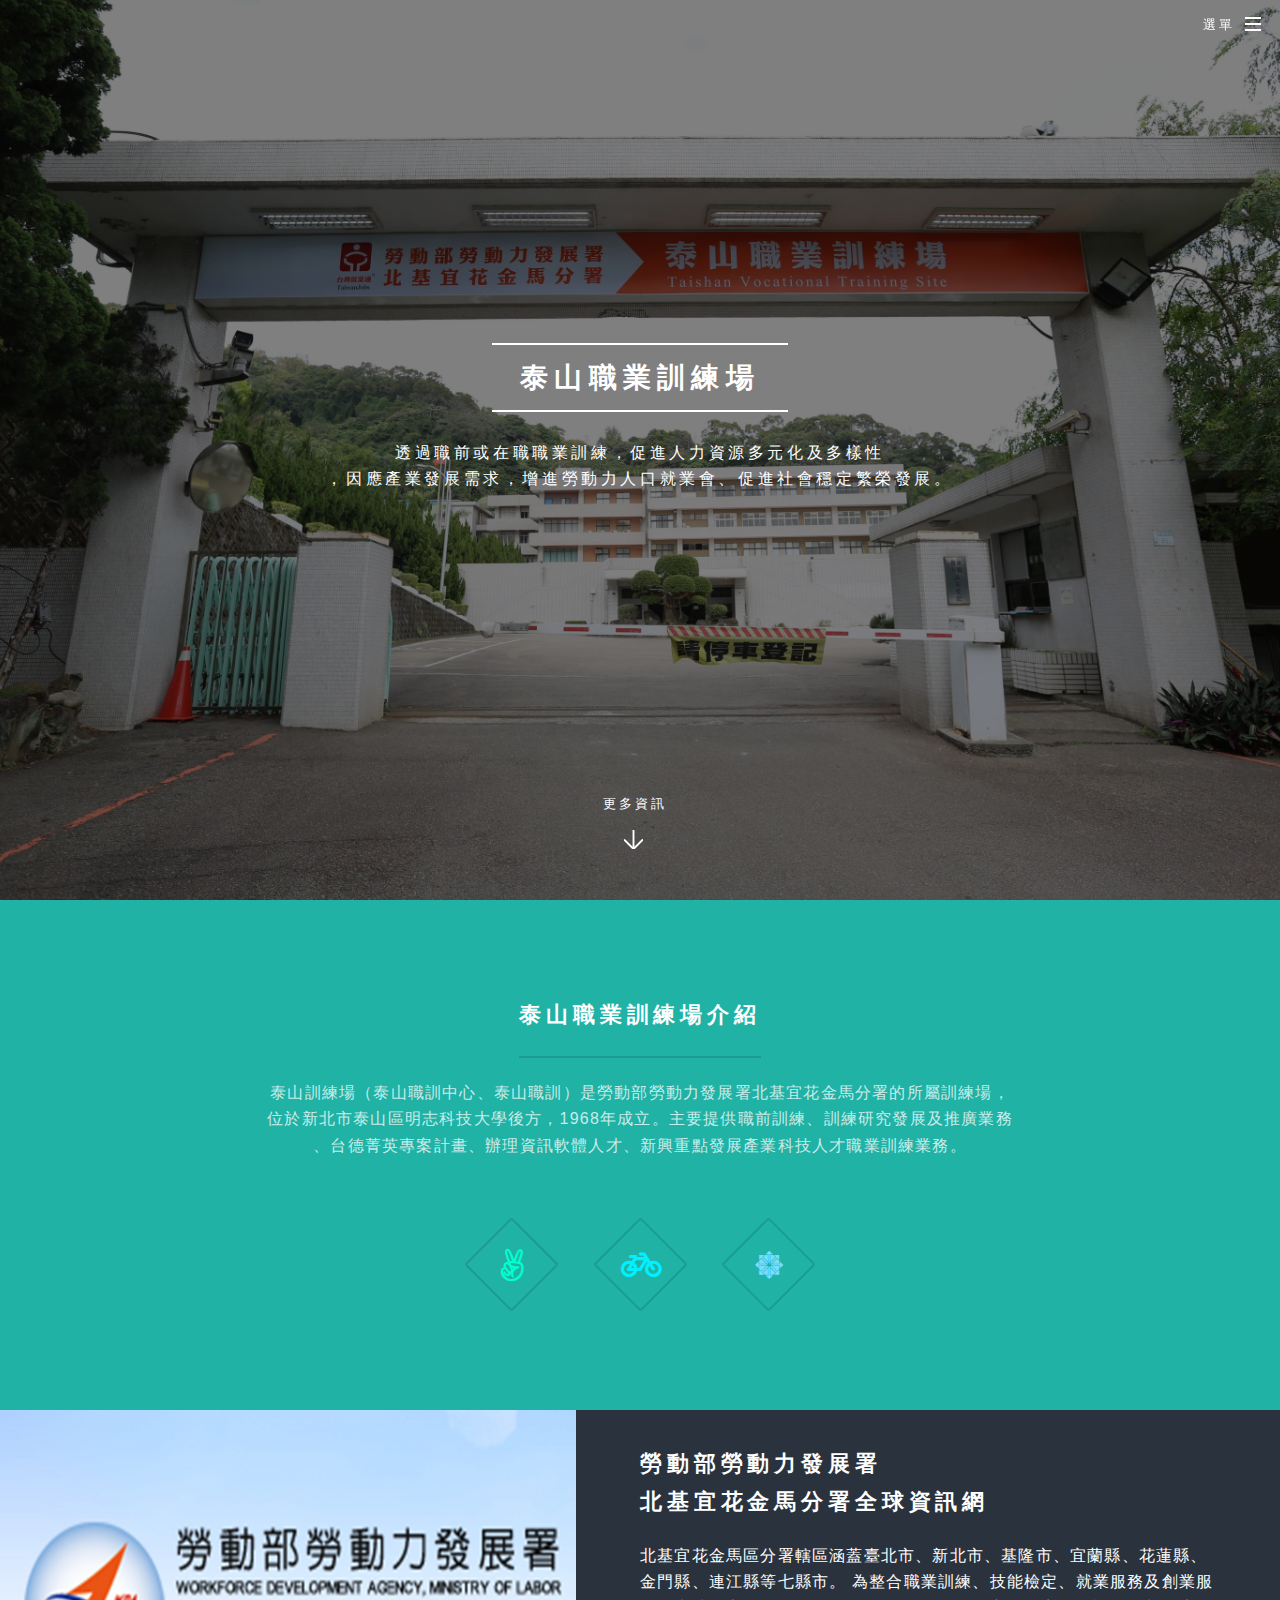
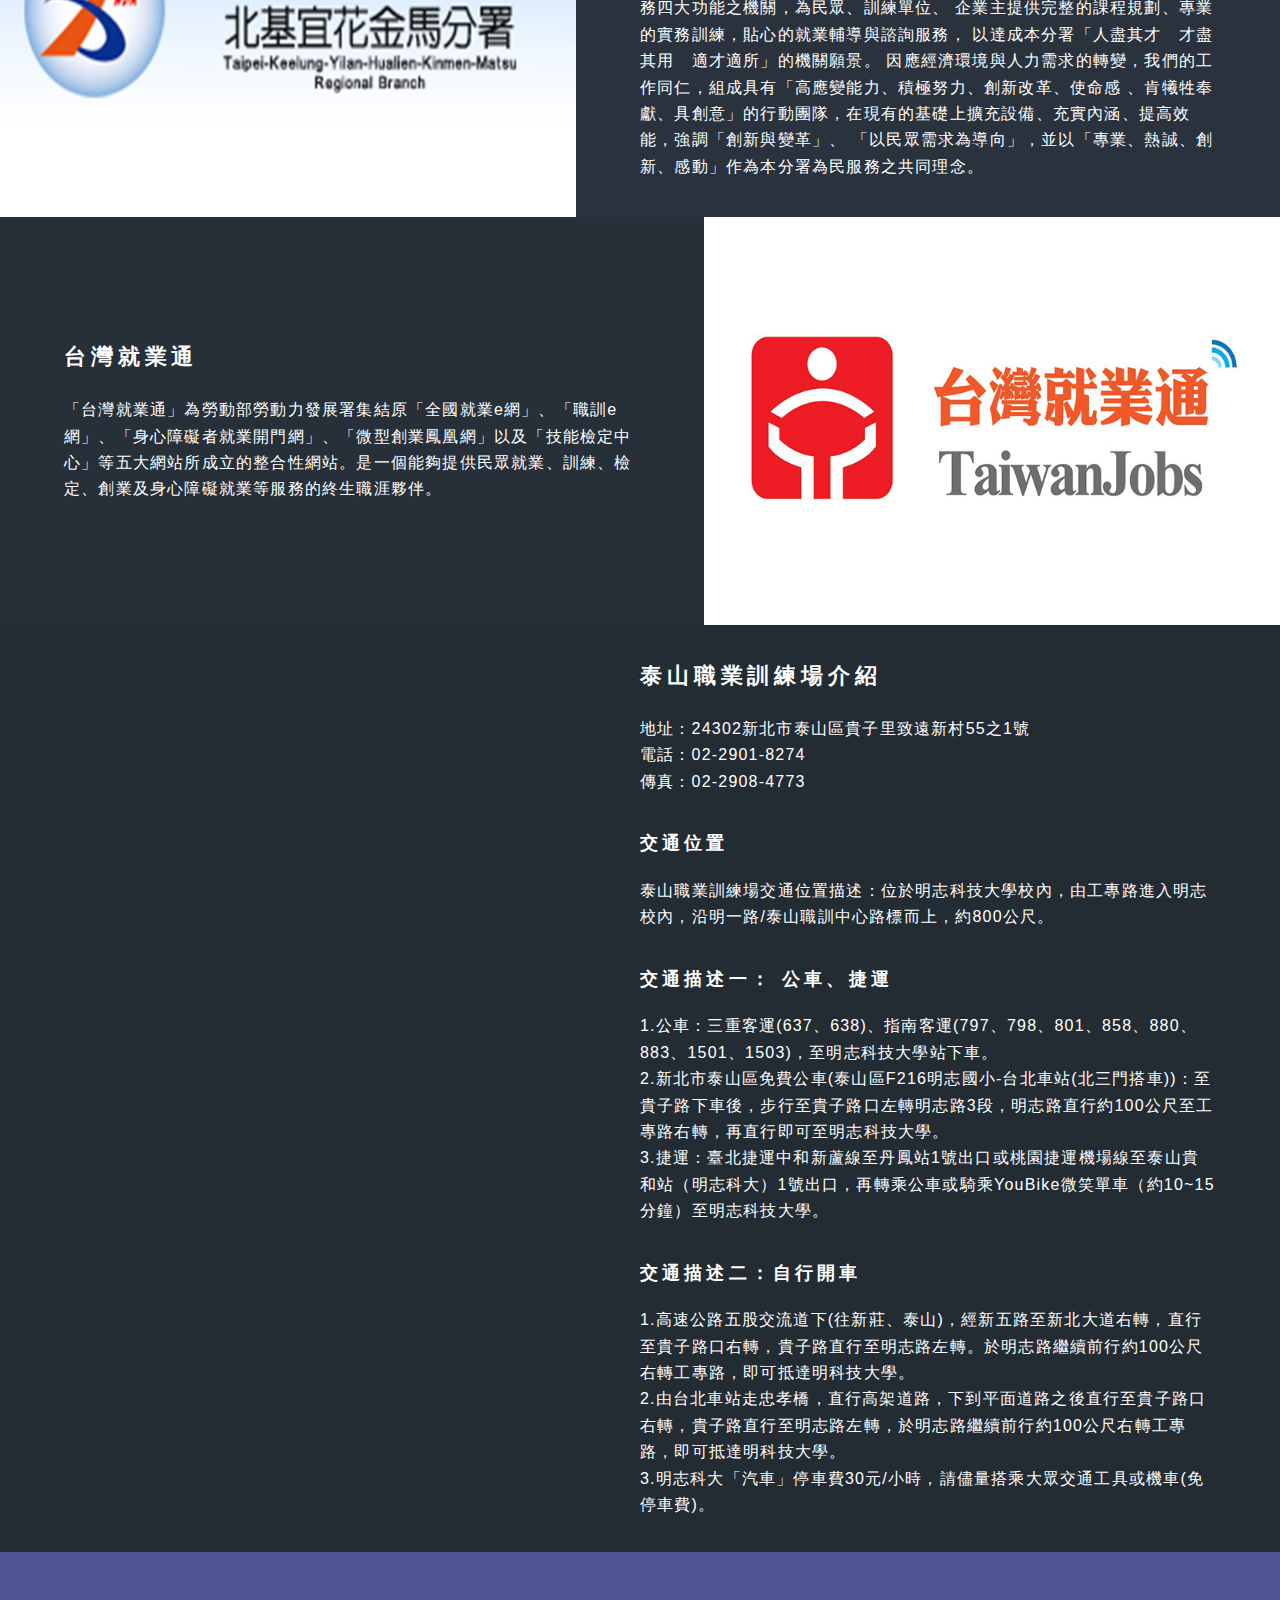
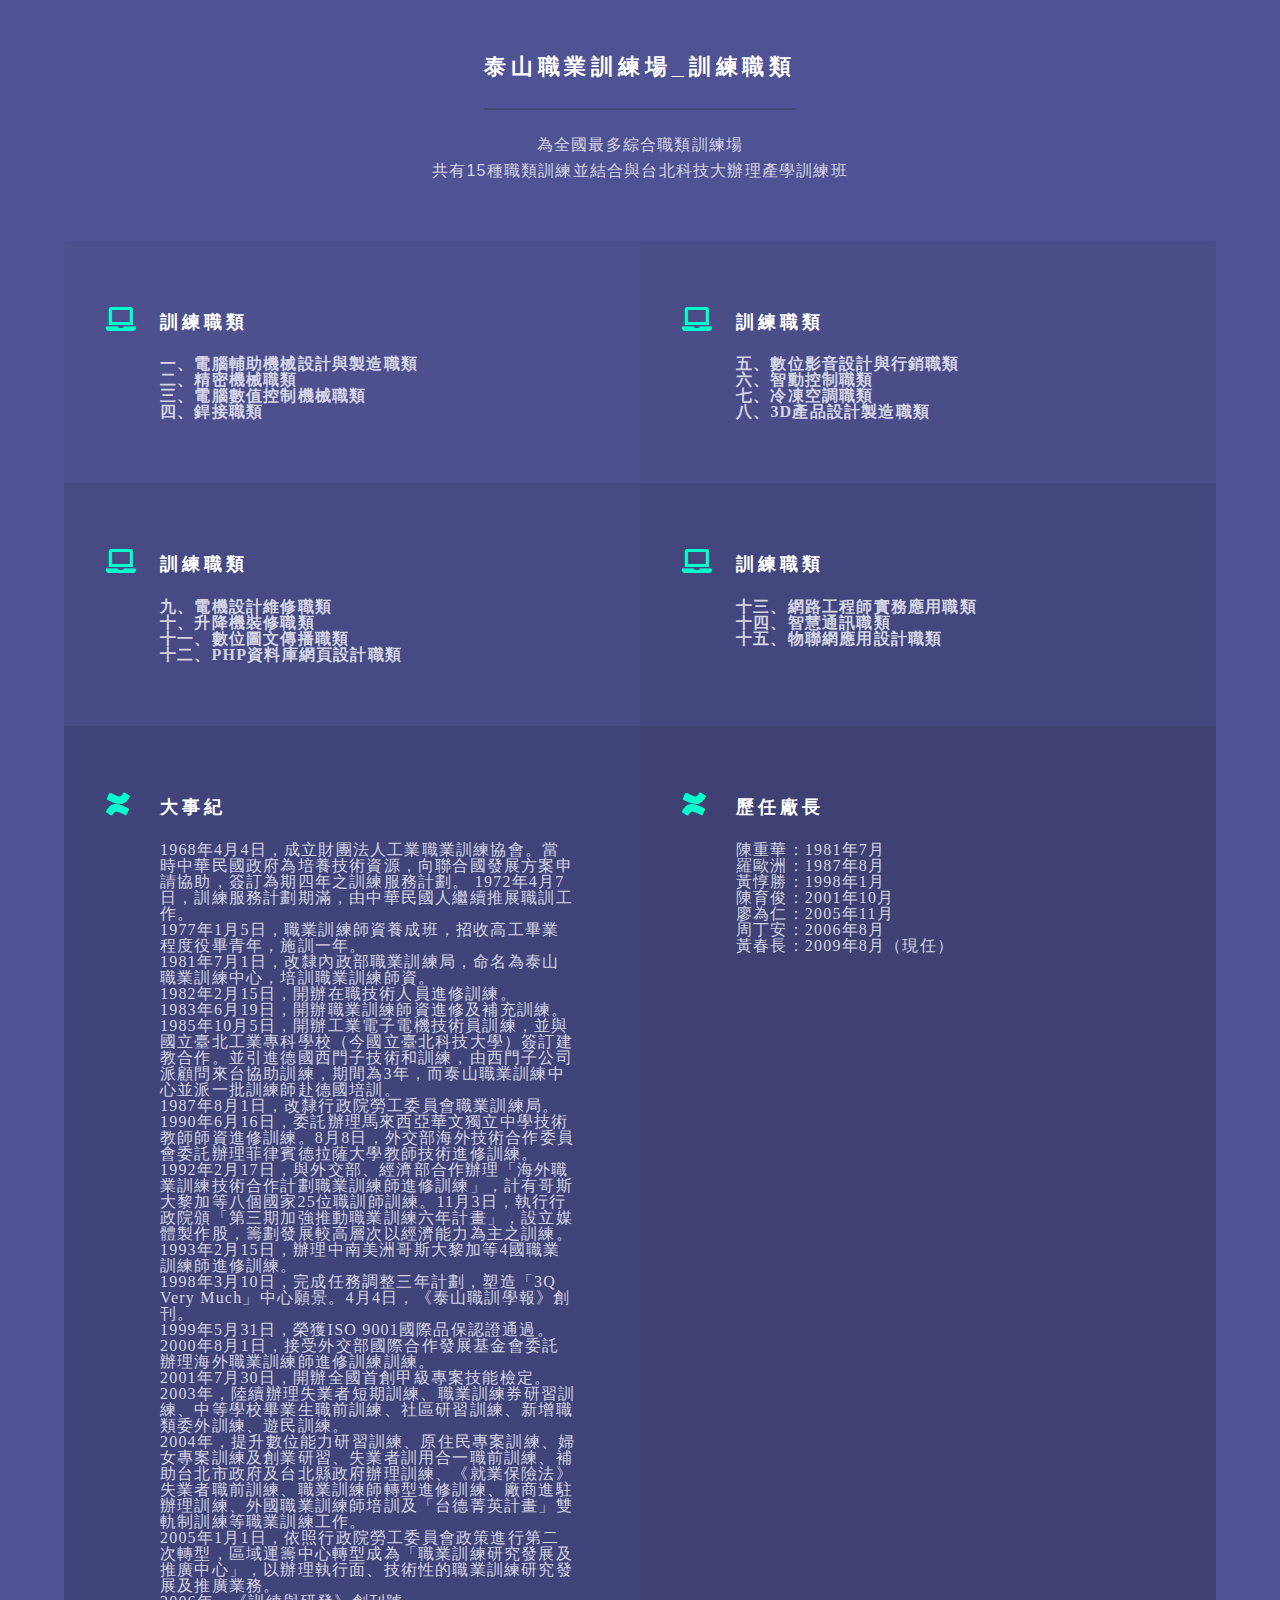
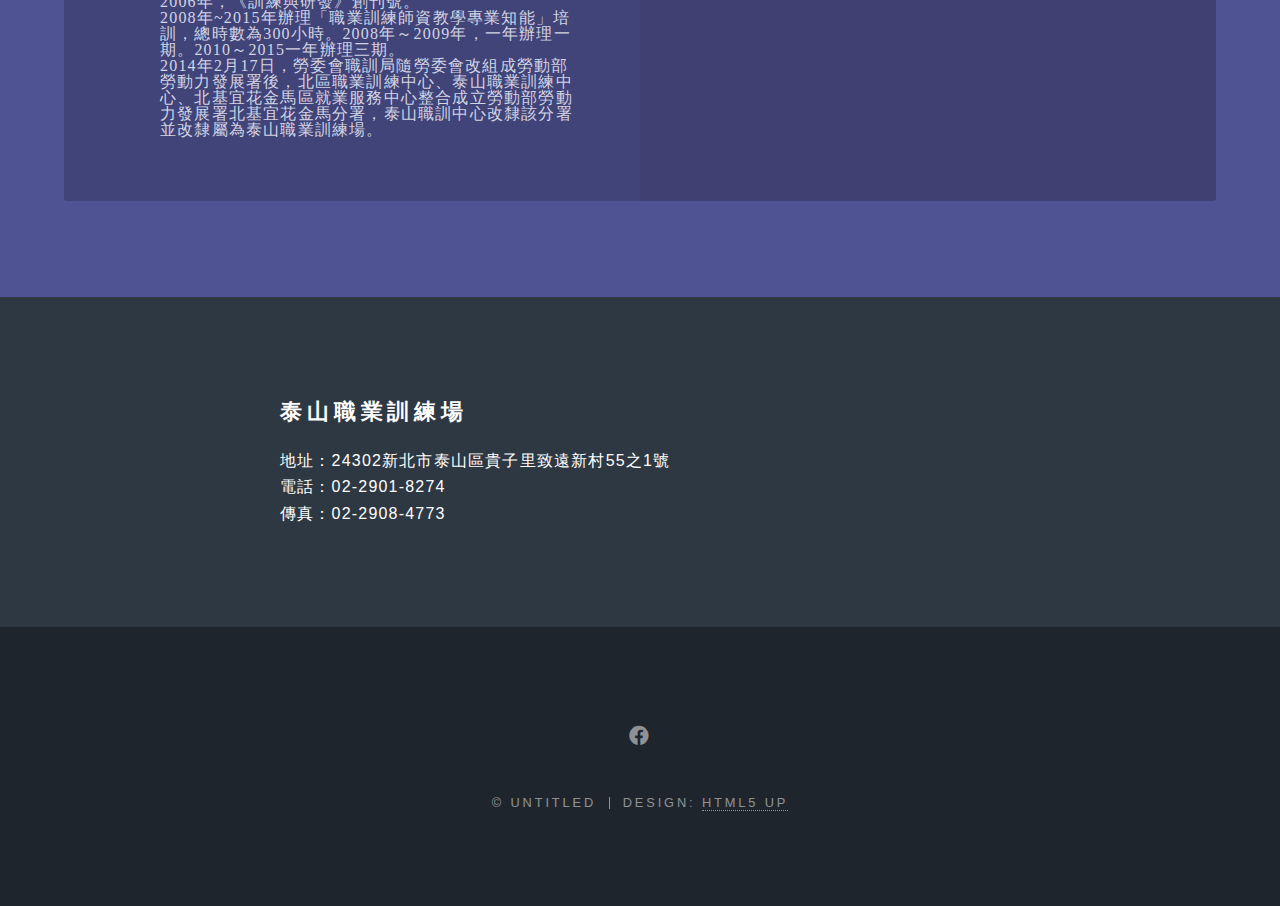
<file: index.html>
<!DOCTYPE HTML>
<!--
	Spectral by HTML5 UP
	html5up.net | @ajlkn
	Free for personal and commercial use under the CCA 3.0 license (html5up.net/license)
-->
<html>
	<head>
		<title>泰山職業訓練場</title>
		<meta charset="utf-8" />
		<meta name="viewport" content="width=device-width, initial-scale=1, user-scalable=no" />
		<link rel="stylesheet" href="assets/css/main.css" />
		<noscript><link rel="stylesheet" href="assets/css/noscript.css" /></noscript>
	</head>
	<body class="landing is-preload">

		<!-- Page Wrapper -->
			<div id="page-wrapper">

				<!-- Header -->
					<header id="header" class="alt">
						<h1><a href="index.html">泰山職業訓練場</a></h1>
						<nav id="nav">
							<ul>
								<li class="special">
									<a href="#menu" class="menuToggle"><span>選單</span></a>
									<div id="menu">
										<ul>
											<li><a href="index.html">首頁</a></li>
											<li><a href="https://tkyhkm.wda.gov.tw/cp.aspx?n=C1AB93E4838E85E3">官網連結</a></li>
											<li><a href="elements.html">訓練職類</a></li>											
										</ul>
									</div>
								</li>
							</ul>
						</nav>
					</header>

				<!-- Banner -->
					<section id="banner">
						<div class="inner">
							<h2>泰山職業訓練場</h2>
							<p>透過職前或在職職業訓練，促進人力資源多元化及多樣性<br />
								，因應產業發展需求，增進勞動力人口就業會、促進社會穩定繁榮發展。<br />
							<ul class="actions special">
								
							</ul>
						</div>
						<a href="#one" class="more scrolly">更多資訊</a>
					</section>

				<!-- One -->
					<section id="one" class="wrapper style1 special">
						<div class="inner">
							<header class="major">
								<h2>泰山職業訓練場介紹</h2>
								<p>泰山訓練場（泰山職訓中心、泰山職訓）是勞動部勞動力發展署北基宜花金馬分署的所屬訓練場，<br />
									位於新北市泰山區明志科技大學後方，1968年成立。主要提供職前訓練、訓練研究發展及推廣業務<br />
									、台德菁英專案計畫、辦理資訊軟體人才、新興重點發展產業科技人才職業訓練業務。</p>
							</header>
							<ul class="icons major">
								<li><span class="icon fab fa-angellist major style1"><span class="label">Angellist</span></span></li>
								<li><span class="icon fas fa-bicycle major style2"><span class="label">Bicycle</span></span></li>
								<li><span class="icon fab fa-centos major style3"><span class="label">Centos</span></span></li>
							</ul>
						</div>
					</section>

				<!-- Two -->
					<section id="two" class="wrapper alt style2">
						<section class="spotlight">
							<div class="image"><img src="images/pic01.jpg" alt="" /></div><div class="content">
								<h2>勞動部勞動力發展署<br />
									北基宜花金馬分署全球資訊網</h2>
								<p>北基宜花金馬區分署轄區涵蓋臺北市、新北市、基隆市、宜蘭縣、花蓮縣、金門縣、連江縣等七縣市。
								為整合職業訓練、技能檢定、就業服務及創業服務四大功能之機關，為民眾、訓練單位、
								企業主提供完整的課程規劃、專業的實務訓練，貼心的就業輔導與諮詢服務，
								以達成本分署「人盡其才　才盡其用　適才適所」的機關願景。

								因應經濟環境與人力需求的轉變，我們的工作同仁，組成具有「高應變能力、積極努力、創新改革、使命感
								、肯犧牲奉獻、具創意」的行動團隊，在現有的基礎上擴充設備、充實內涵、提高效能，強調「創新與變革」、
								「以民眾需求為導向」，並以「專業、熱誠、創新、感動」作為本分署為民服務之共同理念。</p>
							</div>
						</section>
						<section class="spotlight">
							<div class="image"><img src="images/pic02.jpg" alt="" /></div><div class="content">
								<h2>台灣就業通</h2>
								<p>「台灣就業通」為勞動部勞動力發展署集結原「全國就業e網」、「職訓e網」、「身心障礙者就業開門網」、「微型創業鳳凰網」以及「技能檢定中心」等五大網站所成立的整合性網站。是一個能夠提供民眾就業、訓練、檢定、創業及身心障礙就業等服務的終生職涯夥伴。</p>
							</div>
						</section>
						<section class="spotlight">
							<div class="image"><iframe src="https://www.google.com/maps/embed?pb=!1m14!1m8!1m3!1d14458.832790963437!2d121.41934099999999!3d25.043975!3m2!1i1024!2i768!4f13.1!3m3!1m2!1s0x0%3A0xa639904a89f26435!2z5Yue5YuV6YOo5Yue5YuV5Yqb55m85bGV572y5YyX5Z-65a6c6Iqx6YeR6aas5YiG572y5rOw5bGx6IG35qWt6KiT57e05aC0!5e0!3m2!1szh-TW!2stw!4v1573616862586!5m2!1szh-TW!2stw" width="600" height="450" frameborder="0" style="border:0;" allowfullscreen=""></iframe></div><div class="content">
								<h2>泰山職業訓練場介紹</h2>
								<p>地址：24302新北市泰山區貴子里致遠新村55之1號<br/>
										電話：02-2901-8274<br/>
										傳真：02-2908-4773</p>
								<h3>交通位置</h3>
								<p>泰山職業訓練場交通位置描述：位於明志科技大學校內，由工專路進入明志校內，沿明一路/泰山職訓中心路標而上，約800公尺。</p>
								<h3>交通描述一： 公車、捷運</h3>
								<p>
								1.公車：三重客運(637、638)、指南客運(797、798、801、858、880、883、1501、1503)，至明志科技大學站下車。<br/>
								2.新北市泰山區免費公車(泰山區F216明志國小-台北車站(北三門搭車))：至貴子路下車後，步行至貴子路口左轉明志路3段，明志路直行約100公尺至工專路右轉，再直行即可至明志科技大學。<br/>
								3.捷運：臺北捷運中和新蘆線至丹鳳站1號出口或桃園捷運機場線至泰山貴和站（明志科大）1號出口，再轉乘公車或騎乘YouBike微笑單車（約10~15分鐘）至明志科技大學。
								</p>
								<h3>交通描述二：自行開車 </h3>
								<p>1.高速公路五股交流道下(往新莊、泰山)，經新五路至新北大道右轉，直行至貴子路口右轉，貴子路直行至明志路左轉。於明志路繼續前行約100公尺右轉工專路，即可抵達明科技大學。<br/>
								   2.由台北車站走忠孝橋，直行高架道路，下到平面道路之後直行至貴子路口右轉，貴子路直行至明志路左轉，於明志路繼續前行約100公尺右轉工專路，即可抵達明科技大學。<br/>
								   3.明志科大「汽車」停車費30元/小時，請儘量搭乘大眾交通工具或機車(免停車費)。</p>
							</div>
						</section>
					</section>

				<!-- Three -->
					<section id="three" class="wrapper style3 special">
						<div class="inner">
							<header class="major">
								<h2>泰山職業訓練場_訓練職類</h2>
								<p>為全國最多綜合職類訓練場<br />
								共有15種職類訓練並結合與台北科技大辦理產學訓練班</p>
							</header>
							<ul class="features">
								<li class="icon fas fa-laptop">
									<h3>訓練職類</h3>
									<p>一、電腦輔助機械設計與製造職類<br />
									   二、精密機械職類<br />
									   三、電腦數值控制機械職類<br />
									   四、銲接職類<br />								
									</p>
								</li>
								<li class="icon fas fa-laptop">
									<h3>訓練職類</h3>
									<p>五、數位影音設計與行銷職類<br />
									   六、智動控制職類<br />
									   七、冷凍空調職類<br />
									   八、3D產品設計製造職類<br />
									</p>
								</li>
								<li class="icon fas fa-laptop">
									<h3>訓練職類</h3>
									<p>九、電機設計維修職類<br />
									   十、升降機裝修職類<br />
									   十一、數位圖文傳播職類<br />
									   十二、PHP資料庫網頁設計職類<br />
									</p>
								</li>
								<li class="icon fas fa-laptop">
									<h3>訓練職類</h3>
									<p>十三、網路工程師實務應用職類<br />
									   十四、智慧通訊職類<br />
									   十五、物聯網應用設計職類<br />
									</p>
								</li>
								<li class="icon fab fa-confluence">
									<h3>大事紀</h3>
									<p>1968年4月4日，成立財團法人工業職業訓練協會。當時中華民國政府為培養技術資源，向聯合國發展方案申請協助，簽訂為期四年之訓練服務計劃。
									1972年4月7日，訓練服務計劃期滿，由中華民國人繼續推展職訓工作。<br/>
									1977年1月5日，職業訓練師資養成班，招收高工畢業程度役畢青年，施訓一年。<br/>
									1981年7月1日，改隸內政部職業訓練局，命名為泰山職業訓練中心，培訓職業訓練師資。<br/>
									1982年2月15日，開辦在職技術人員進修訓練。<br/>
									1983年6月19日，開辦職業訓練師資進修及補充訓練。<br/>
									1985年10月5日，開辦工業電子電機技術員訓練，並與國立臺北工業專科學校（今國立臺北科技大學）簽訂建教合作。並引進德國西門子技術和訓練，由西門子公司派顧問來台協助訓練，期間為3年，而泰山職業訓練中心並派一批訓練師赴德國培訓。<br/>
									1987年8月1日，改隸行政院勞工委員會職業訓練局。<br/>
									1990年6月16日，委託辦理馬來西亞華文獨立中學技術教師師資進修訓練。8月8日，外交部海外技術合作委員會委託辦理菲律賓德拉薩大學教師技術進修訓練。<br/>
									1992年2月17日，與外交部、經濟部合作辦理「海外職業訓練技術合作計劃職業訓練師進修訓練」，計有哥斯大黎加等八個國家25位職訓師訓練。11月3日，執行行政院頒「第三期加強推動職業訓練六年計畫」，設立媒體製作股，籌劃發展較高層次以經濟能力為主之訓練。<br/>
									1993年2月15日，辦理中南美洲哥斯大黎加等4國職業訓練師進修訓練。<br/>
									1998年3月10日，完成任務調整三年計劃，塑造「3Q Very Much」中心願景。4月4日，《泰山職訓學報》創刊。<br/>
									1999年5月31日，榮獲ISO 9001國際品保認證通過。<br/>
									2000年8月1日，接受外交部國際合作發展基金會委託辦理海外職業訓練師進修訓練訓練。<br/>
									2001年7月30日，開辦全國首創甲級專案技能檢定。<br/>
									2003年，陸續辦理失業者短期訓練、職業訓練券研習訓練、中等學校畢業生職前訓練、社區研習訓練、新增職類委外訓練、遊民訓練。<br/>
									2004年，提升數位能力研習訓練、原住民專案訓練、婦女專案訓練及創業研習、失業者訓用合一職前訓練、補助台北市政府及台北縣政府辦理訓練、《就業保險法》失業者職前訓練、職業訓練師轉型進修訓練、廠商進駐辦理訓練、外國職業訓練師培訓及「台德菁英計畫」雙軌制訓練等職業訓練工作。<br/>
									2005年1月1日，依照行政院勞工委員會政策進行第二次轉型，區域運籌中心轉型成為「職業訓練研究發展及推廣中心」，以辦理執行面、技術性的職業訓練研究發展及推廣業務。<br/>
									2006年，《訓練與研發》創刊號。<br/>
									2008年~2015年辦理「職業訓練師資教學專業知能」培訓，總時數為300小時。2008年～2009年，一年辦理一期。2010～2015一年辦理三期。<br/>
									2014年2月17日，勞委會職訓局隨勞委會改組成勞動部勞動力發展署後，北區職業訓練中心、泰山職業訓練中心、北基宜花金馬區就業服務中心整合成立勞動部勞動力發展署北基宜花金馬分署，泰山職訓中心改隸該分署並改隸屬為泰山職業訓練場。<br/>
								   </p>
								</li>
								<li class="icon fab fa-confluence">
									<h3>歷任廠長</h3>
									<p>陳重華：1981年7月<br/>
									   羅歐洲：1987年8月<br/>
									   黃惇勝：1998年1月<br/>
									   陳育俊：2001年10月<br/>
									   廖為仁：2005年11月<br/>
									   周丁安：2006年8月<br/>
									   黃春長：2009年8月（現任）</p>
								</li>
							</ul>
						</div>
					</section>

				<!-- CTA -->
					<section id="cta" class="wrapper style4">
						<div class="inner">
							<header>
								<h2>泰山職業訓練場</h2>
								<p>地址：24302新北市泰山區貴子里致遠新村55之1號<br/>
									電話：02-2901-8274<br/>
									傳真：02-2908-4773</p>
							</header>
							<ul class="actions stacked">
								
							</ul>
						</div>
					</section>

				<!-- Footer -->
					<footer id="footer">
						<ul class="icons">
							
							<li><a href="https://zh-tw.facebook.com/tsvts" class="icon fab fa-facebook"><span class="label">Facebook</span></a></li>
						</ul>
						<ul class="copyright">
							<li>&copy; Untitled</li><li>Design: <a href="http://html5up.net">HTML5 UP</a></li>
						</ul>
					</footer>

			</div>

		<!-- Scripts -->
			<script src="assets/js/jquery.min.js"></script>
			<script src="assets/js/jquery.scrollex.min.js"></script>
			<script src="assets/js/jquery.scrolly.min.js"></script>
			<script src="assets/js/browser.min.js"></script>
			<script src="assets/js/breakpoints.min.js"></script>
			<script src="assets/js/util.js"></script>
			<script src="assets/js/main.js"></script>

	</body>
</html>
</file>
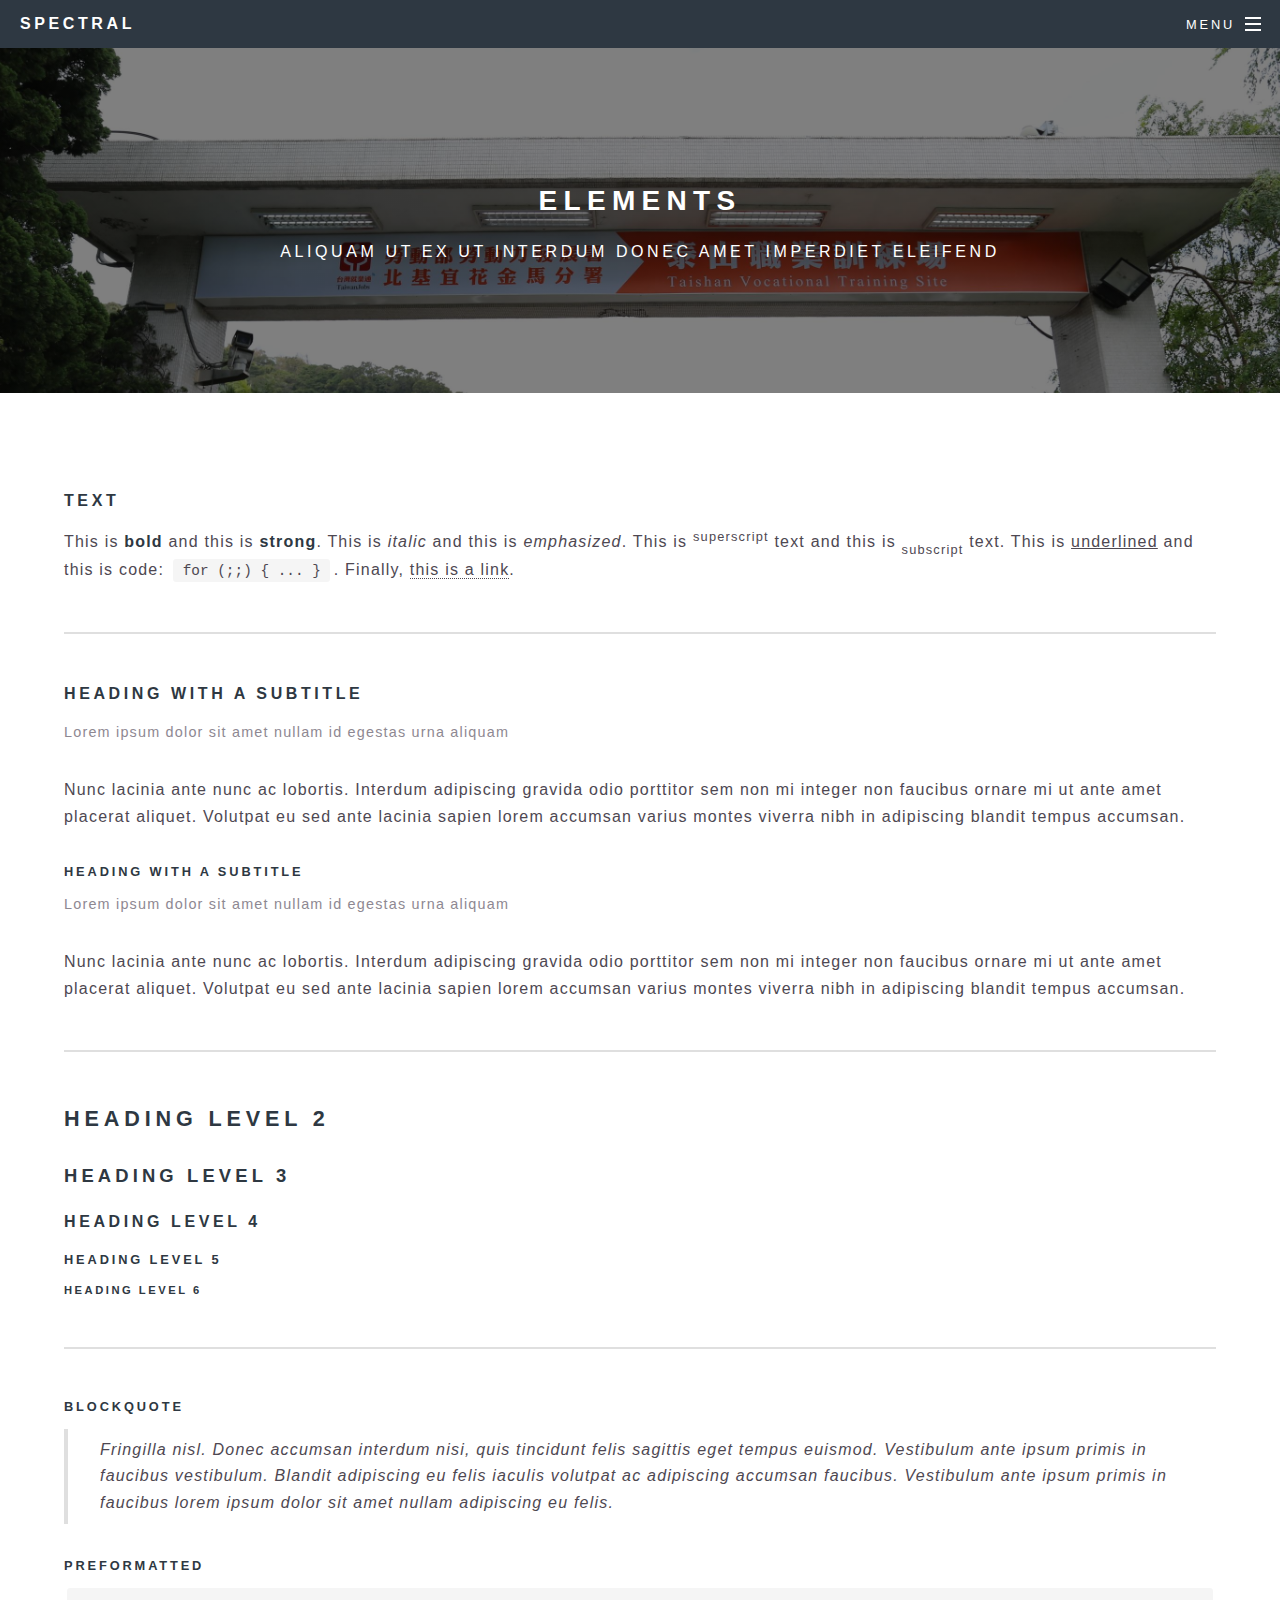
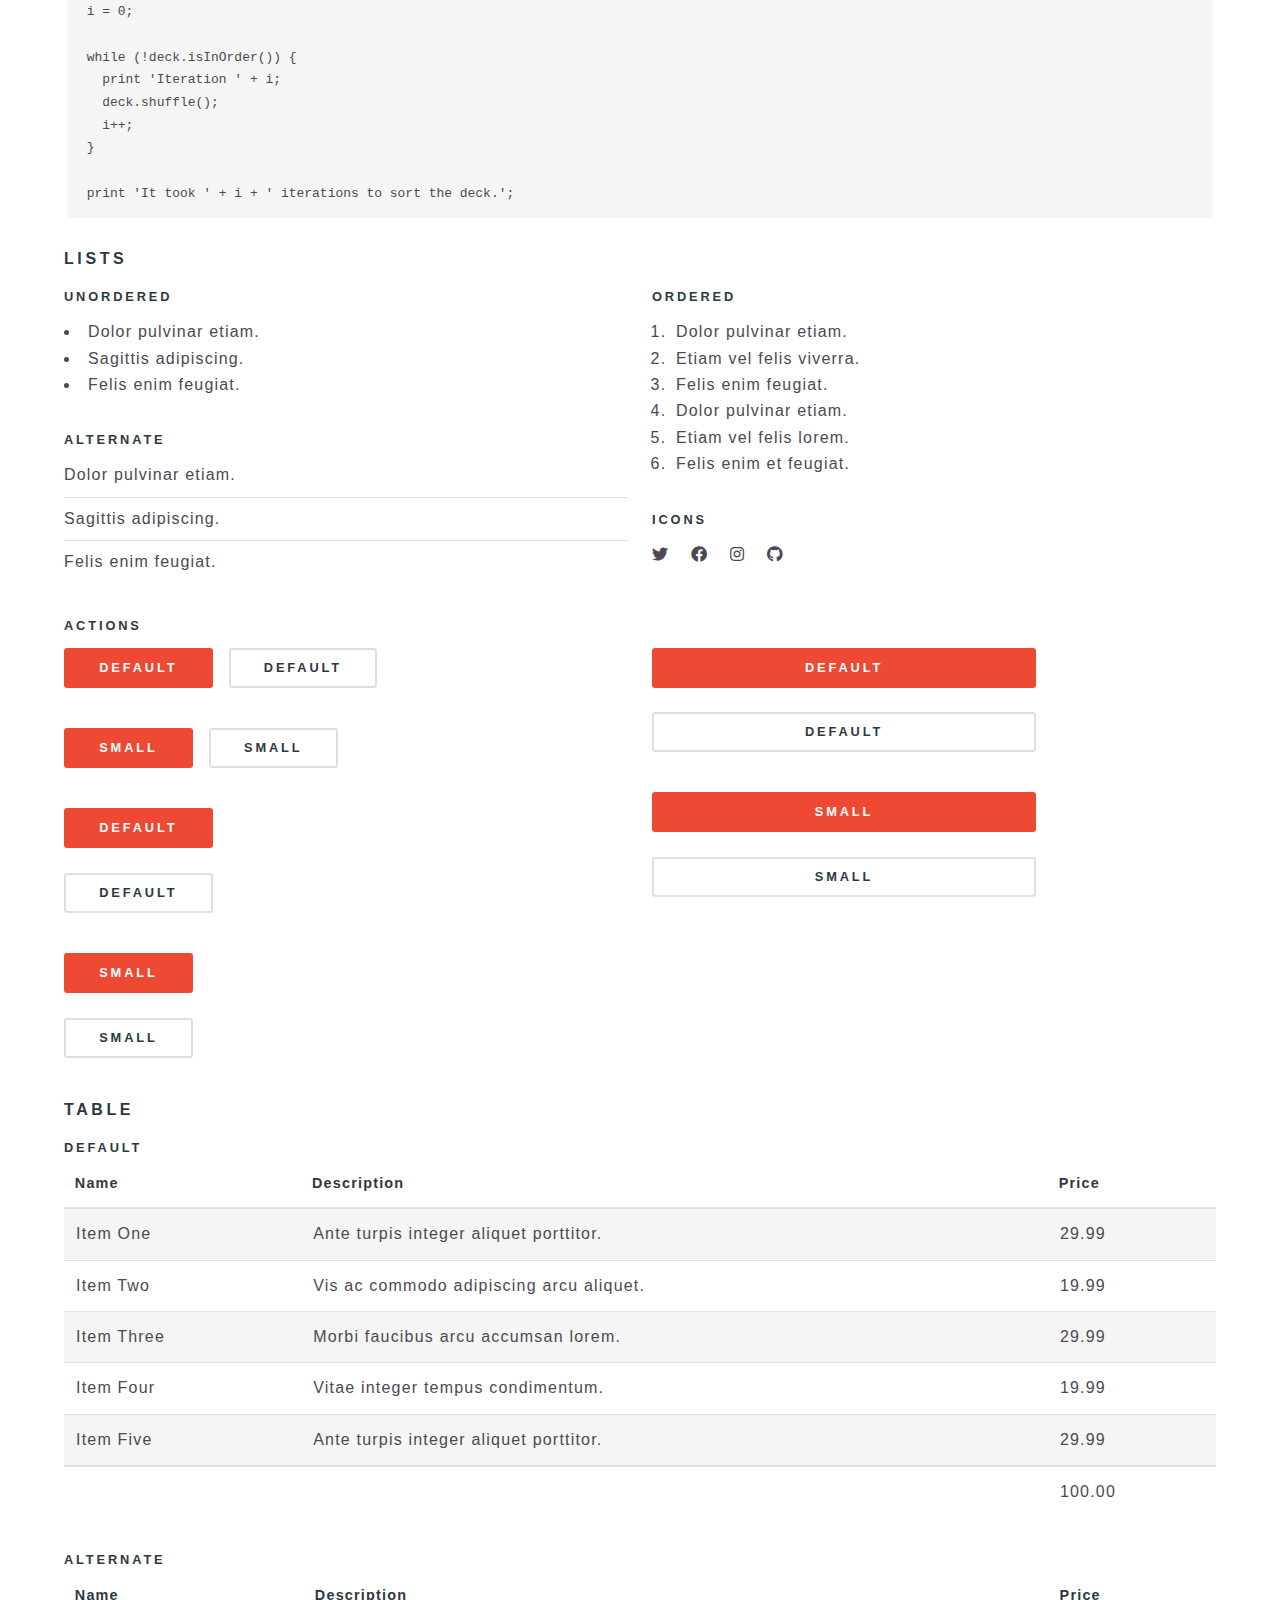
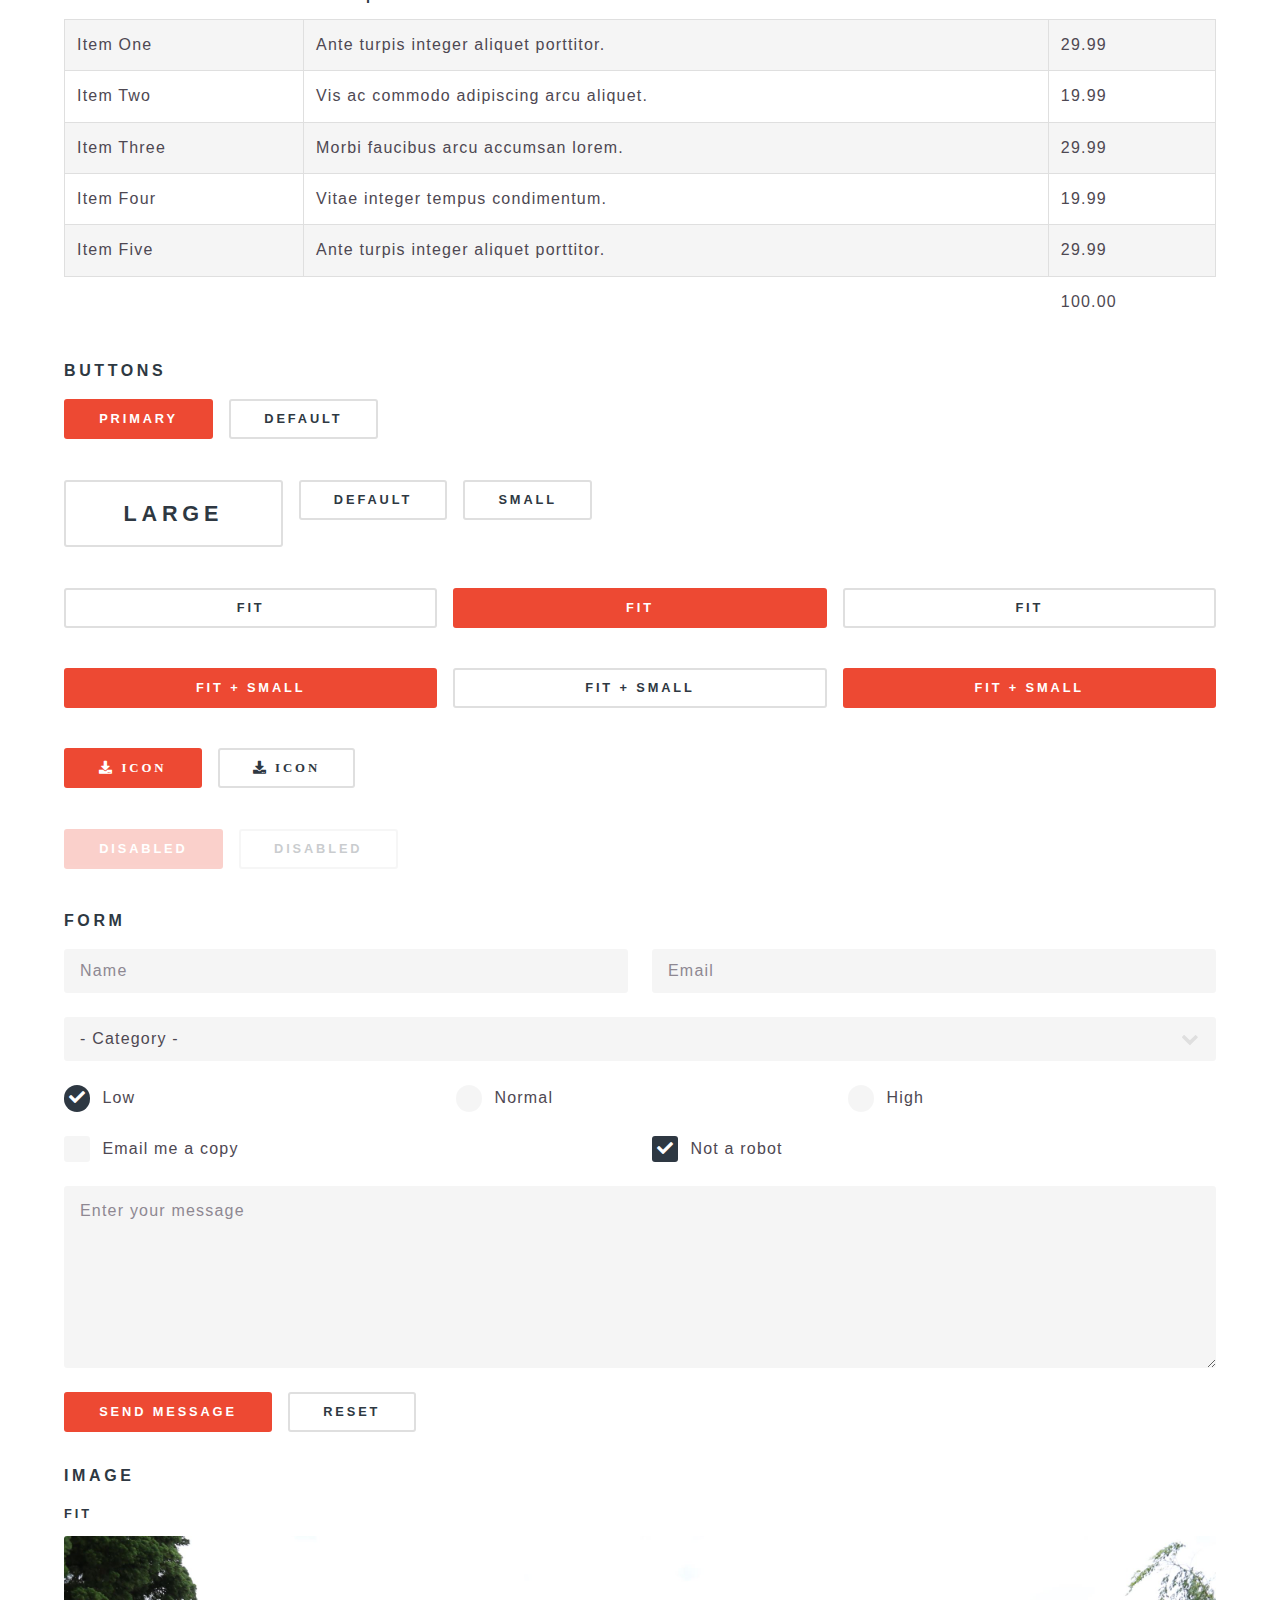
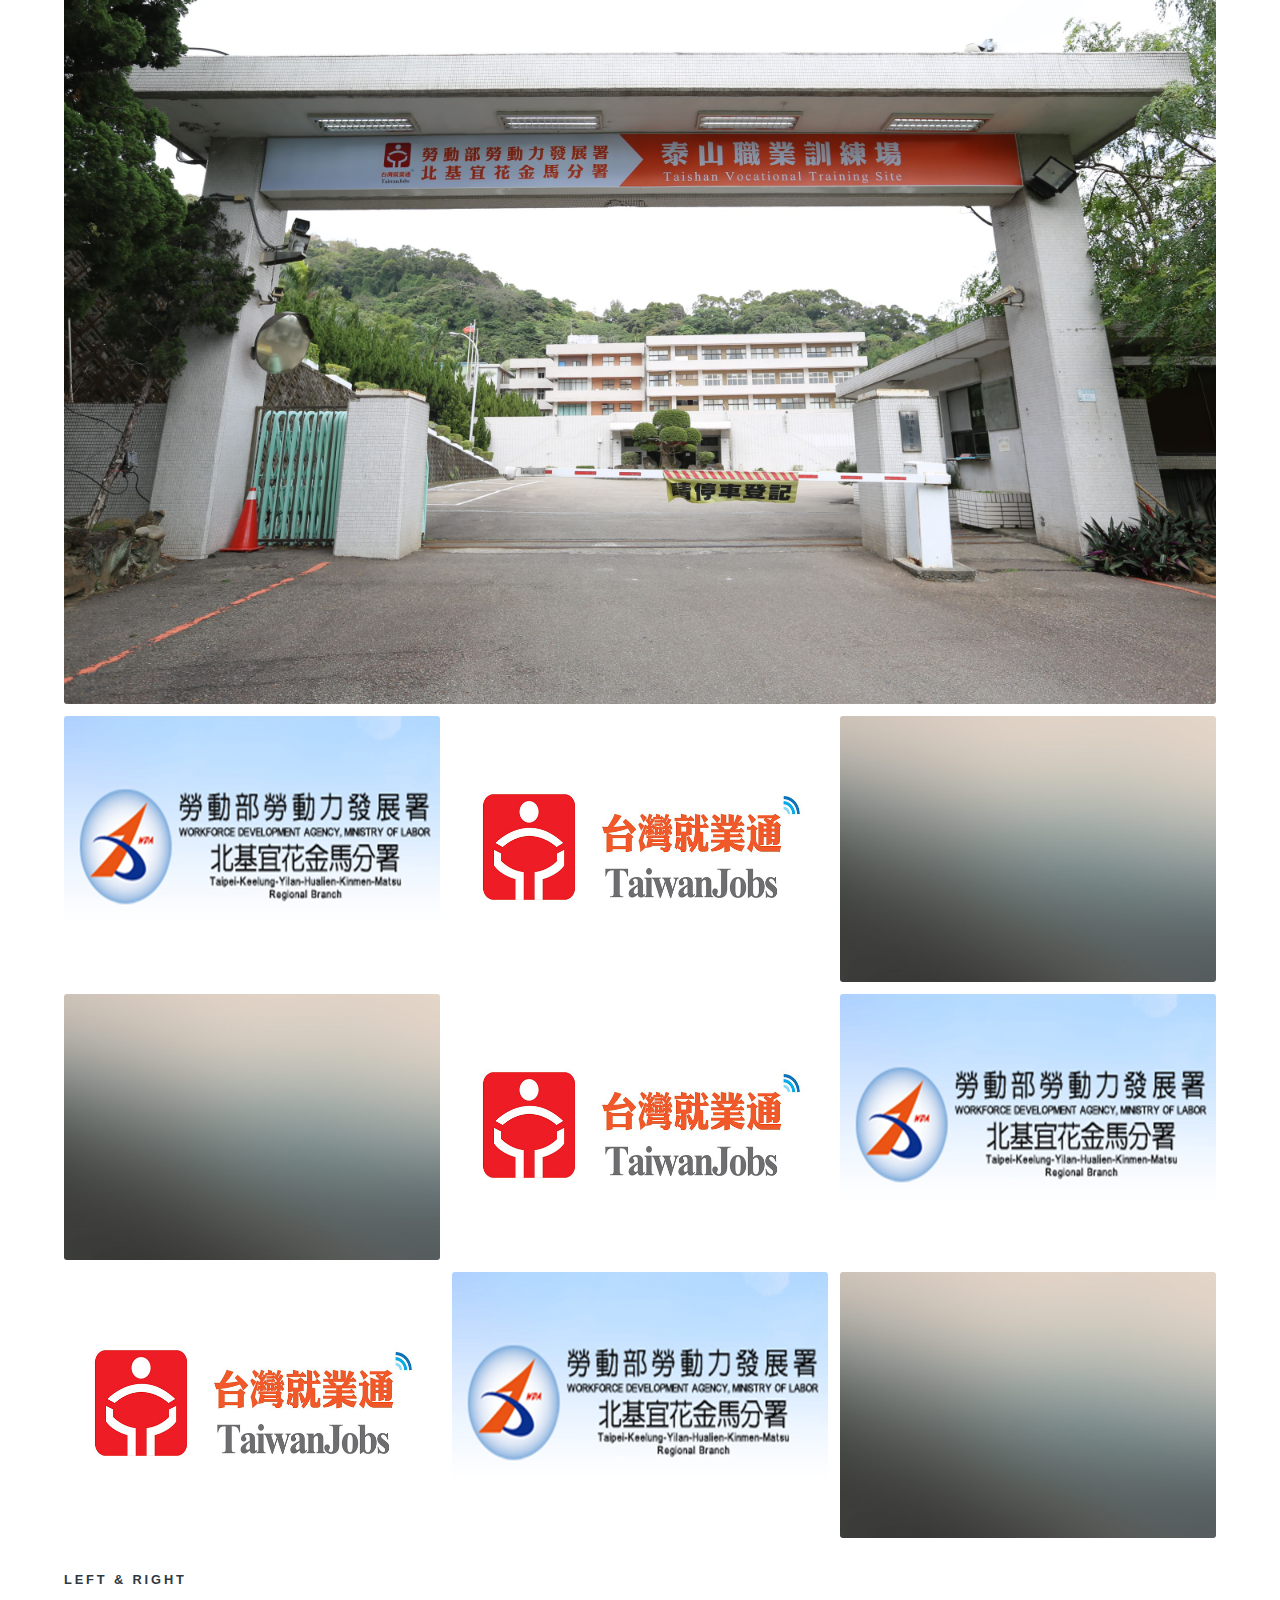
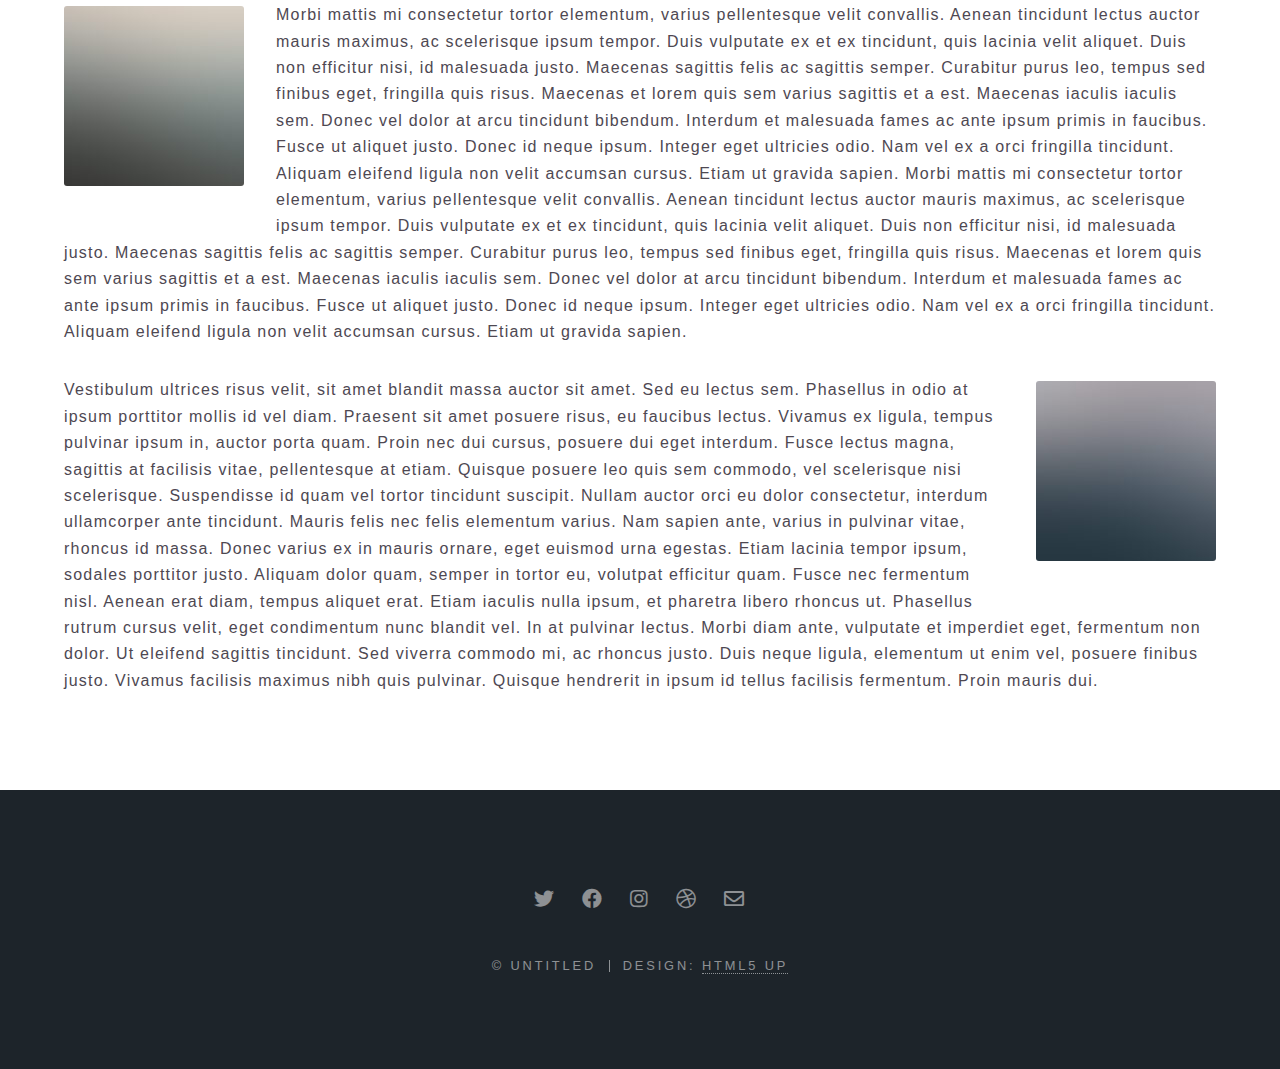
<file: elements.html>
<!DOCTYPE HTML>
<!--
	Spectral by HTML5 UP
	html5up.net | @ajlkn
	Free for personal and commercial use under the CCA 3.0 license (html5up.net/license)
-->
<html>
	<head>
		<title>Elements - Spectral by HTML5 UP</title>
		<meta charset="utf-8" />
		<meta name="viewport" content="width=device-width, initial-scale=1, user-scalable=no" />
		<link rel="stylesheet" href="assets/css/main.css" />
		<noscript><link rel="stylesheet" href="assets/css/noscript.css" /></noscript>
	</head>
	<body class="is-preload">

		<!-- Page Wrapper -->
			<div id="page-wrapper">

				<!-- Header -->
					<header id="header">
						<h1><a href="index.html">Spectral</a></h1>
						<nav id="nav">
							<ul>
								<li class="special">
									<a href="#menu" class="menuToggle"><span>Menu</span></a>
									<div id="menu">
										<ul>
											<li><a href="index.html">Home</a></li>
											<li><a href="generic.html">Generic</a></li>
											<li><a href="elements.html">Elements</a></li>
											<li><a href="#">Sign Up</a></li>
											<li><a href="#">Log In</a></li>
										</ul>
									</div>
								</li>
							</ul>
						</nav>
					</header>

				<!-- Main -->
					<article id="main">
						<header>
							<h2>Elements</h2>
							<p>Aliquam ut ex ut interdum donec amet imperdiet eleifend</p>
						</header>
						<section class="wrapper style5">
							<div class="inner">

								<section>
									<h4>Text</h4>
									<p>This is <b>bold</b> and this is <strong>strong</strong>. This is <i>italic</i> and this is <em>emphasized</em>.
									This is <sup>superscript</sup> text and this is <sub>subscript</sub> text.
									This is <u>underlined</u> and this is code: <code>for (;;) { ... }</code>. Finally, <a href="#">this is a link</a>.</p>
									<hr />
									<header>
										<h4>Heading with a Subtitle</h4>
										<p>Lorem ipsum dolor sit amet nullam id egestas urna aliquam</p>
									</header>
									<p>Nunc lacinia ante nunc ac lobortis. Interdum adipiscing gravida odio porttitor sem non mi integer non faucibus ornare mi ut ante amet placerat aliquet. Volutpat eu sed ante lacinia sapien lorem accumsan varius montes viverra nibh in adipiscing blandit tempus accumsan.</p>
									<header>
										<h5>Heading with a Subtitle</h5>
										<p>Lorem ipsum dolor sit amet nullam id egestas urna aliquam</p>
									</header>
									<p>Nunc lacinia ante nunc ac lobortis. Interdum adipiscing gravida odio porttitor sem non mi integer non faucibus ornare mi ut ante amet placerat aliquet. Volutpat eu sed ante lacinia sapien lorem accumsan varius montes viverra nibh in adipiscing blandit tempus accumsan.</p>
									<hr />
									<h2>Heading Level 2</h2>
									<h3>Heading Level 3</h3>
									<h4>Heading Level 4</h4>
									<h5>Heading Level 5</h5>
									<h6>Heading Level 6</h6>
									<hr />
									<h5>Blockquote</h5>
									<blockquote>Fringilla nisl. Donec accumsan interdum nisi, quis tincidunt felis sagittis eget tempus euismod. Vestibulum ante ipsum primis in faucibus vestibulum. Blandit adipiscing eu felis iaculis volutpat ac adipiscing accumsan faucibus. Vestibulum ante ipsum primis in faucibus lorem ipsum dolor sit amet nullam adipiscing eu felis.</blockquote>
									<h5>Preformatted</h5>
									<pre><code>i = 0;

while (!deck.isInOrder()) {
  print 'Iteration ' + i;
  deck.shuffle();
  i++;
}

print 'It took ' + i + ' iterations to sort the deck.';</code></pre>
								</section>

								<section>
									<h4>Lists</h4>
									<div class="row">
										<div class="col-6 col-12-medium">
											<h5>Unordered</h5>
											<ul>
												<li>Dolor pulvinar etiam.</li>
												<li>Sagittis adipiscing.</li>
												<li>Felis enim feugiat.</li>
											</ul>
											<h5>Alternate</h5>
											<ul class="alt">
												<li>Dolor pulvinar etiam.</li>
												<li>Sagittis adipiscing.</li>
												<li>Felis enim feugiat.</li>
											</ul>
										</div>
										<div class="col-6 col-12-medium">
											<h5>Ordered</h5>
											<ol>
												<li>Dolor pulvinar etiam.</li>
												<li>Etiam vel felis viverra.</li>
												<li>Felis enim feugiat.</li>
												<li>Dolor pulvinar etiam.</li>
												<li>Etiam vel felis lorem.</li>
												<li>Felis enim et feugiat.</li>
											</ol>
											<h5>Icons</h5>
											<ul class="icons">
												<li><a href="#" class="icon fab fa-twitter"><span class="label">Twitter</span></a></li>
												<li><a href="#" class="icon fab fa-facebook"><span class="label">Facebook</span></a></li>
												<li><a href="#" class="icon fab fa-instagram"><span class="label">Instagram</span></a></li>
												<li><a href="#" class="icon fab fa-github"><span class="label">Github</span></a></li>
											</ul>
										</div>
									</div>
									<h5>Actions</h5>
									<div class="row">
										<div class="col-6 col-12-medium">
											<ul class="actions">
												<li><a href="#" class="button primary">Default</a></li>
												<li><a href="#" class="button">Default</a></li>
											</ul>
											<ul class="actions small">
												<li><a href="#" class="button primary small">Small</a></li>
												<li><a href="#" class="button small">Small</a></li>
											</ul>
											<ul class="actions stacked">
												<li><a href="#" class="button primary">Default</a></li>
												<li><a href="#" class="button">Default</a></li>
											</ul>
											<ul class="actions stacked">
												<li><a href="#" class="button primary small">Small</a></li>
												<li><a href="#" class="button small">Small</a></li>
											</ul>
										</div>
										<div class="col-6 col-12-medium">
											<ul class="actions stacked">
												<li><a href="#" class="button primary fit">Default</a></li>
												<li><a href="#" class="button fit">Default</a></li>
											</ul>
											<ul class="actions stacked">
												<li><a href="#" class="button primary small fit">Small</a></li>
												<li><a href="#" class="button small fit">Small</a></li>
											</ul>
										</div>
									</div>
								</section>

								<section>
									<h4>Table</h4>
									<h5>Default</h5>
									<div class="table-wrapper">
										<table>
											<thead>
												<tr>
													<th>Name</th>
													<th>Description</th>
													<th>Price</th>
												</tr>
											</thead>
											<tbody>
												<tr>
													<td>Item One</td>
													<td>Ante turpis integer aliquet porttitor.</td>
													<td>29.99</td>
												</tr>
												<tr>
													<td>Item Two</td>
													<td>Vis ac commodo adipiscing arcu aliquet.</td>
													<td>19.99</td>
												</tr>
												<tr>
													<td>Item Three</td>
													<td> Morbi faucibus arcu accumsan lorem.</td>
													<td>29.99</td>
												</tr>
												<tr>
													<td>Item Four</td>
													<td>Vitae integer tempus condimentum.</td>
													<td>19.99</td>
												</tr>
												<tr>
													<td>Item Five</td>
													<td>Ante turpis integer aliquet porttitor.</td>
													<td>29.99</td>
												</tr>
											</tbody>
											<tfoot>
												<tr>
													<td colspan="2"></td>
													<td>100.00</td>
												</tr>
											</tfoot>
										</table>
									</div>

									<h5>Alternate</h5>
									<div class="table-wrapper">
										<table class="alt">
											<thead>
												<tr>
													<th>Name</th>
													<th>Description</th>
													<th>Price</th>
												</tr>
											</thead>
											<tbody>
												<tr>
													<td>Item One</td>
													<td>Ante turpis integer aliquet porttitor.</td>
													<td>29.99</td>
												</tr>
												<tr>
													<td>Item Two</td>
													<td>Vis ac commodo adipiscing arcu aliquet.</td>
													<td>19.99</td>
												</tr>
												<tr>
													<td>Item Three</td>
													<td> Morbi faucibus arcu accumsan lorem.</td>
													<td>29.99</td>
												</tr>
												<tr>
													<td>Item Four</td>
													<td>Vitae integer tempus condimentum.</td>
													<td>19.99</td>
												</tr>
												<tr>
													<td>Item Five</td>
													<td>Ante turpis integer aliquet porttitor.</td>
													<td>29.99</td>
												</tr>
											</tbody>
											<tfoot>
												<tr>
													<td colspan="2"></td>
													<td>100.00</td>
												</tr>
											</tfoot>
										</table>
									</div>
								</section>

								<section>
									<h4>Buttons</h4>
									<ul class="actions">
										<li><a href="#" class="button primary">Primary</a></li>
										<li><a href="#" class="button">Default</a></li>
									</ul>
									<ul class="actions">
										<li><a href="#" class="button large">Large</a></li>
										<li><a href="#" class="button">Default</a></li>
										<li><a href="#" class="button small">Small</a></li>
									</ul>
									<ul class="actions fit">
										<li><a href="#" class="button fit">Fit</a></li>
										<li><a href="#" class="button primary fit">Fit</a></li>
										<li><a href="#" class="button fit">Fit</a></li>
									</ul>
									<ul class="actions fit small">
										<li><a href="#" class="button primary fit small">Fit + Small</a></li>
										<li><a href="#" class="button fit small">Fit + Small</a></li>
										<li><a href="#" class="button primary fit small">Fit + Small</a></li>
									</ul>
									<ul class="actions">
										<li><a href="#" class="button primary icon fas fa-download">Icon</a></li>
										<li><a href="#" class="button icon fas fa-download">Icon</a></li>
									</ul>
									<ul class="actions">
										<li><span class="button primary disabled">Disabled</span></li>
										<li><span class="button disabled">Disabled</span></li>
									</ul>
								</section>

								<section>
									<h4>Form</h4>
									<form method="post" action="#">
										<div class="row gtr-uniform">
											<div class="col-6 col-12-xsmall">
												<input type="text" name="demo-name" id="demo-name" value="" placeholder="Name" />
											</div>
											<div class="col-6 col-12-xsmall">
												<input type="email" name="demo-email" id="demo-email" value="" placeholder="Email" />
											</div>
											<div class="col-12">
												<select name="demo-category" id="demo-category">
													<option value="">- Category -</option>
													<option value="1">Manufacturing</option>
													<option value="1">Shipping</option>
													<option value="1">Administration</option>
													<option value="1">Human Resources</option>
												</select>
											</div>
											<div class="col-4 col-12-small">
												<input type="radio" id="demo-priority-low" name="demo-priority" checked>
												<label for="demo-priority-low">Low</label>
											</div>
											<div class="col-4 col-12-small">
												<input type="radio" id="demo-priority-normal" name="demo-priority">
												<label for="demo-priority-normal">Normal</label>
											</div>
											<div class="col-4 col-12-small">
												<input type="radio" id="demo-priority-high" name="demo-priority">
												<label for="demo-priority-high">High</label>
											</div>
											<div class="col-6 col-12-small">
												<input type="checkbox" id="demo-copy" name="demo-copy">
												<label for="demo-copy">Email me a copy</label>
											</div>
											<div class="col-6 col-12-small">
												<input type="checkbox" id="demo-human" name="demo-human" checked>
												<label for="demo-human">Not a robot</label>
											</div>
											<div class="col-12">
												<textarea name="demo-message" id="demo-message" placeholder="Enter your message" rows="6"></textarea>
											</div>
											<div class="col-12">
												<ul class="actions">
													<li><input type="submit" value="Send Message" class="primary" /></li>
													<li><input type="reset" value="Reset" /></li>
												</ul>
											</div>
										</div>
									</form>
								</section>

								<section>
									<h4>Image</h4>
									<h5>Fit</h5>
									<div class="box alt">
										<div class="row gtr-50 gtr-uniform">
											<div class="col-12"><span class="image fit"><img src="images/banner.jpg" alt="" /></span></div>
											<div class="col-4"><span class="image fit"><img src="images/pic01.jpg" alt="" /></span></div>
											<div class="col-4"><span class="image fit"><img src="images/pic02.jpg" alt="" /></span></div>
											<div class="col-4"><span class="image fit"><img src="images/pic03.jpg" alt="" /></span></div>
											<div class="col-4"><span class="image fit"><img src="images/pic03.jpg" alt="" /></span></div>
											<div class="col-4"><span class="image fit"><img src="images/pic02.jpg" alt="" /></span></div>
											<div class="col-4"><span class="image fit"><img src="images/pic01.jpg" alt="" /></span></div>
											<div class="col-4"><span class="image fit"><img src="images/pic02.jpg" alt="" /></span></div>
											<div class="col-4"><span class="image fit"><img src="images/pic01.jpg" alt="" /></span></div>
											<div class="col-4"><span class="image fit"><img src="images/pic03.jpg" alt="" /></span></div>
										</div>
									</div>
									<h5>Left &amp; Right</h5>
									<p><span class="image left"><img src="images/pic04.jpg" alt="" /></span>Morbi mattis mi consectetur tortor elementum, varius pellentesque velit convallis. Aenean tincidunt lectus auctor mauris maximus, ac scelerisque ipsum tempor. Duis vulputate ex et ex tincidunt, quis lacinia velit aliquet. Duis non efficitur nisi, id malesuada justo. Maecenas sagittis felis ac sagittis semper. Curabitur purus leo, tempus sed finibus eget, fringilla quis risus. Maecenas et lorem quis sem varius sagittis et a est. Maecenas iaculis iaculis sem. Donec vel dolor at arcu tincidunt bibendum. Interdum et malesuada fames ac ante ipsum primis in faucibus. Fusce ut aliquet justo. Donec id neque ipsum. Integer eget ultricies odio. Nam vel ex a orci fringilla tincidunt. Aliquam eleifend ligula non velit accumsan cursus. Etiam ut gravida sapien. Morbi mattis mi consectetur tortor elementum, varius pellentesque velit convallis. Aenean tincidunt lectus auctor mauris maximus, ac scelerisque ipsum tempor. Duis vulputate ex et ex tincidunt, quis lacinia velit aliquet. Duis non efficitur nisi, id malesuada justo. Maecenas sagittis felis ac sagittis semper. Curabitur purus leo, tempus sed finibus eget, fringilla quis risus. Maecenas et lorem quis sem varius sagittis et a est. Maecenas iaculis iaculis sem. Donec vel dolor at arcu tincidunt bibendum. Interdum et malesuada fames ac ante ipsum primis in faucibus. Fusce ut aliquet justo. Donec id neque ipsum. Integer eget ultricies odio. Nam vel ex a orci fringilla tincidunt. Aliquam eleifend ligula non velit accumsan cursus. Etiam ut gravida sapien.</p>
									<p><span class="image right"><img src="images/pic05.jpg" alt="" /></span>Vestibulum ultrices risus velit, sit amet blandit massa auctor sit amet. Sed eu lectus sem. Phasellus in odio at ipsum porttitor mollis id vel diam. Praesent sit amet posuere risus, eu faucibus lectus. Vivamus ex ligula, tempus pulvinar ipsum in, auctor porta quam. Proin nec dui cursus, posuere dui eget interdum. Fusce lectus magna, sagittis at facilisis vitae, pellentesque at etiam. Quisque posuere leo quis sem commodo, vel scelerisque nisi scelerisque. Suspendisse id quam vel tortor tincidunt suscipit. Nullam auctor orci eu dolor consectetur, interdum ullamcorper ante tincidunt. Mauris felis nec felis elementum varius. Nam sapien ante, varius in pulvinar vitae, rhoncus id massa. Donec varius ex in mauris ornare, eget euismod urna egestas. Etiam lacinia tempor ipsum, sodales porttitor justo. Aliquam dolor quam, semper in tortor eu, volutpat efficitur quam. Fusce nec fermentum nisl. Aenean erat diam, tempus aliquet erat. Etiam iaculis nulla ipsum, et pharetra libero rhoncus ut. Phasellus rutrum cursus velit, eget condimentum nunc blandit vel. In at pulvinar lectus. Morbi diam ante, vulputate et imperdiet eget, fermentum non dolor. Ut eleifend sagittis tincidunt. Sed viverra commodo mi, ac rhoncus justo. Duis neque ligula, elementum ut enim vel, posuere finibus justo. Vivamus facilisis maximus nibh quis pulvinar. Quisque hendrerit in ipsum id tellus facilisis fermentum. Proin mauris dui.</p>
								</section>

							</div>
						</section>
					</article>

				<!-- Footer -->
					<footer id="footer">
						<ul class="icons">
							<li><a href="#" class="icon fab fa-twitter"><span class="label">Twitter</span></a></li>
							<li><a href="#" class="icon fab fa-facebook"><span class="label">Facebook</span></a></li>
							<li><a href="#" class="icon fab fa-instagram"><span class="label">Instagram</span></a></li>
							<li><a href="#" class="icon fab fa-dribbble"><span class="label">Dribbble</span></a></li>
							<li><a href="#" class="icon far fa-envelope"><span class="label">Email</span></a></li>
						</ul>
						<ul class="copyright">
							<li>&copy; Untitled</li><li>Design: <a href="http://html5up.net">HTML5 UP</a></li>
						</ul>
					</footer>

			</div>

		<!-- Scripts -->
			<script src="assets/js/jquery.min.js"></script>
			<script src="assets/js/jquery.scrollex.min.js"></script>
			<script src="assets/js/jquery.scrolly.min.js"></script>
			<script src="assets/js/browser.min.js"></script>
			<script src="assets/js/breakpoints.min.js"></script>
			<script src="assets/js/util.js"></script>
			<script src="assets/js/main.js"></script>

	</body>
</html>
</file>
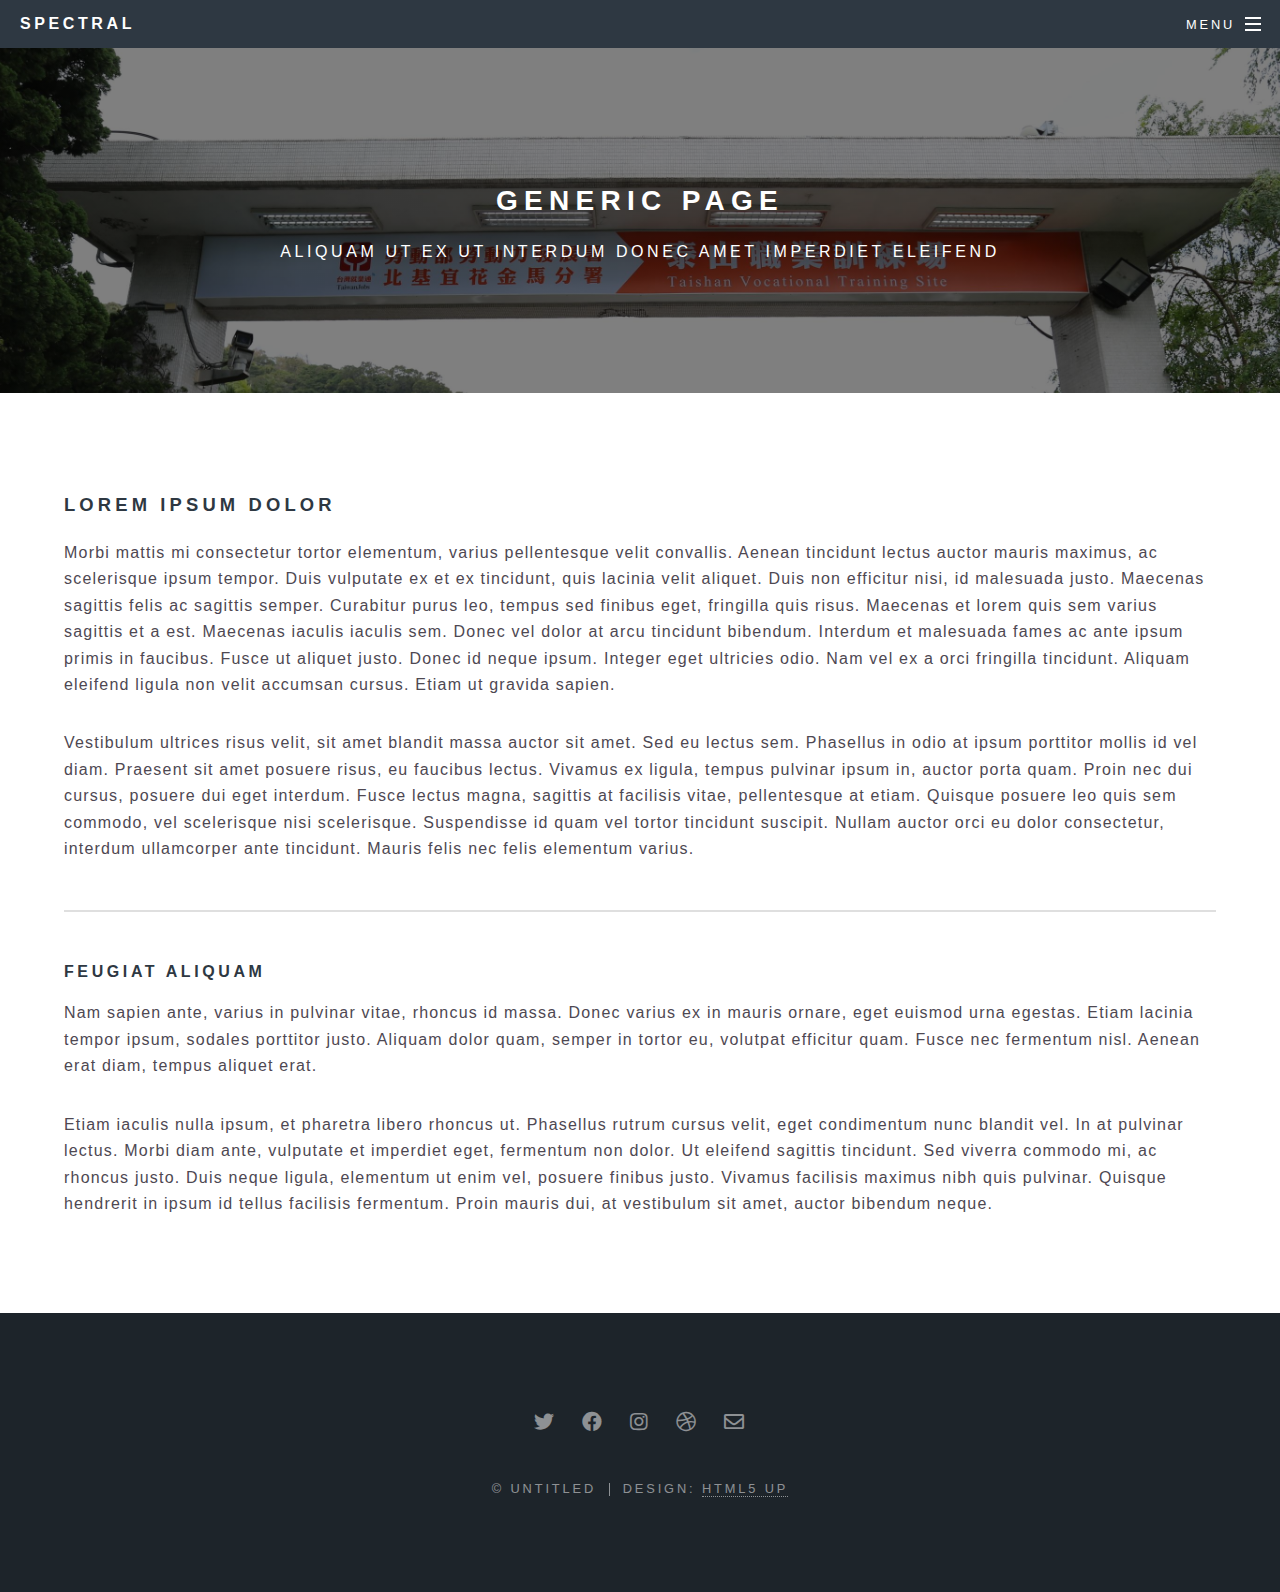
<file: generic.html>
<!DOCTYPE HTML>
<!--
	Spectral by HTML5 UP
	html5up.net | @ajlkn
	Free for personal and commercial use under the CCA 3.0 license (html5up.net/license)
-->
<html>
	<head>
		<title>Generic - Spectral by HTML5 UP</title>
		<meta charset="utf-8" />
		<meta name="viewport" content="width=device-width, initial-scale=1, user-scalable=no" />
		<link rel="stylesheet" href="assets/css/main.css" />
		<noscript><link rel="stylesheet" href="assets/css/noscript.css" /></noscript>
	</head>
	<body class="is-preload">

		<!-- Page Wrapper -->
			<div id="page-wrapper">

				<!-- Header -->
					<header id="header">
						<h1><a href="index.html">Spectral</a></h1>
						<nav id="nav">
							<ul>
								<li class="special">
									<a href="#menu" class="menuToggle"><span>Menu</span></a>
									<div id="menu">
										<ul>
											<li><a href="index.html">Home</a></li>
											<li><a href="generic.html">Generic</a></li>
											<li><a href="elements.html">Elements</a></li>
											<li><a href="#">Sign Up</a></li>
											<li><a href="#">Log In</a></li>
										</ul>
									</div>
								</li>
							</ul>
						</nav>
					</header>

				<!-- Main -->
					<article id="main">
						<header>
							<h2>Generic Page</h2>
							<p>Aliquam ut ex ut interdum donec amet imperdiet eleifend</p>
						</header>
						<section class="wrapper style5">
							<div class="inner">

								<h3>Lorem ipsum dolor</h3>
								<p>Morbi mattis mi consectetur tortor elementum, varius pellentesque velit convallis. Aenean tincidunt lectus auctor mauris maximus, ac scelerisque ipsum tempor. Duis vulputate ex et ex tincidunt, quis lacinia velit aliquet. Duis non efficitur nisi, id malesuada justo. Maecenas sagittis felis ac sagittis semper. Curabitur purus leo, tempus sed finibus eget, fringilla quis risus. Maecenas et lorem quis sem varius sagittis et a est. Maecenas iaculis iaculis sem. Donec vel dolor at arcu tincidunt bibendum. Interdum et malesuada fames ac ante ipsum primis in faucibus. Fusce ut aliquet justo. Donec id neque ipsum. Integer eget ultricies odio. Nam vel ex a orci fringilla tincidunt. Aliquam eleifend ligula non velit accumsan cursus. Etiam ut gravida sapien.</p>

								<p>Vestibulum ultrices risus velit, sit amet blandit massa auctor sit amet. Sed eu lectus sem. Phasellus in odio at ipsum porttitor mollis id vel diam. Praesent sit amet posuere risus, eu faucibus lectus. Vivamus ex ligula, tempus pulvinar ipsum in, auctor porta quam. Proin nec dui cursus, posuere dui eget interdum. Fusce lectus magna, sagittis at facilisis vitae, pellentesque at etiam. Quisque posuere leo quis sem commodo, vel scelerisque nisi scelerisque. Suspendisse id quam vel tortor tincidunt suscipit. Nullam auctor orci eu dolor consectetur, interdum ullamcorper ante tincidunt. Mauris felis nec felis elementum varius.</p>

								<hr />

								<h4>Feugiat aliquam</h4>
								<p>Nam sapien ante, varius in pulvinar vitae, rhoncus id massa. Donec varius ex in mauris ornare, eget euismod urna egestas. Etiam lacinia tempor ipsum, sodales porttitor justo. Aliquam dolor quam, semper in tortor eu, volutpat efficitur quam. Fusce nec fermentum nisl. Aenean erat diam, tempus aliquet erat.</p>

								<p>Etiam iaculis nulla ipsum, et pharetra libero rhoncus ut. Phasellus rutrum cursus velit, eget condimentum nunc blandit vel. In at pulvinar lectus. Morbi diam ante, vulputate et imperdiet eget, fermentum non dolor. Ut eleifend sagittis tincidunt. Sed viverra commodo mi, ac rhoncus justo. Duis neque ligula, elementum ut enim vel, posuere finibus justo. Vivamus facilisis maximus nibh quis pulvinar. Quisque hendrerit in ipsum id tellus facilisis fermentum. Proin mauris dui, at vestibulum sit amet, auctor bibendum neque.</p>

							</div>
						</section>
					</article>

				<!-- Footer -->
					<footer id="footer">
						<ul class="icons">
							<li><a href="#" class="icon fab fa-twitter"><span class="label">Twitter</span></a></li>
							<li><a href="#" class="icon fab fa-facebook"><span class="label">Facebook</span></a></li>
							<li><a href="#" class="icon fab fa-instagram"><span class="label">Instagram</span></a></li>
							<li><a href="#" class="icon fab fa-dribbble"><span class="label">Dribbble</span></a></li>
							<li><a href="#" class="icon far fa-envelope"><span class="label">Email</span></a></li>
						</ul>
						<ul class="copyright">
							<li>&copy; Untitled</li><li>Design: <a href="http://html5up.net">HTML5 UP</a></li>
						</ul>
					</footer>

			</div>

		<!-- Scripts -->
			<script src="assets/js/jquery.min.js"></script>
			<script src="assets/js/jquery.scrollex.min.js"></script>
			<script src="assets/js/jquery.scrolly.min.js"></script>
			<script src="assets/js/browser.min.js"></script>
			<script src="assets/js/breakpoints.min.js"></script>
			<script src="assets/js/util.js"></script>
			<script src="assets/js/main.js"></script>

	</body>
</html>
</file>
<file: assets/css/noscript.css>
/*
	Spectral by HTML5 UP
	html5up.net | @ajlkn
	Free for personal and commercial use under the CCA 3.0 license (html5up.net/license)
*/

/* Banner */

	body.is-preload #banner h2 {
		-moz-transform: none;
		-webkit-transform: none;
		-ms-transform: none;
		transform: none;
		opacity: 1;
	}

		body.is-preload #banner h2:before, body.is-preload #banner h2:after {
			width: 100%;
		}

	body.is-preload #banner .more {
		-moz-transform: none;
		-webkit-transform: none;
		-ms-transform: none;
		transform: none;
		opacity: 1;
	}

	body.is-preload #banner:after {
		opacity: 0;
	}
</file>
<file: assets/css/main.css>
@import url(font-awesome.min.css);
@import url("https://fonts.googleapis.com/css?family=Open+Sans:400,400italic,600,600italic,800,800italic");

/*
	Spectral by HTML5 UP
	html5up.net | @ajlkn
	Free for personal and commercial use under the CCA 3.0 license (html5up.net/license)
*/

html, body, div, span, applet, object,
iframe, h1, h2, h3, h4, h5, h6, p, blockquote,
pre, a, abbr, acronym, address, big, cite,
code, del, dfn, em, img, ins, kbd, q, s, samp,
small, strike, strong, sub, sup, tt, var, b,
u, i, center, dl, dt, dd, ol, ul, li, fieldset,
form, label, legend, table, caption, tbody,
tfoot, thead, tr, th, td, article, aside,
canvas, details, embed, figure, figcaption,
footer, header, hgroup, menu, nav, output, ruby,
section, summary, time, mark, audio, video {
	margin: 0;
	padding: 0;
	border: 0;
	font-size: 100%;
	font: inherit;
	vertical-align: baseline;}

article, aside, details, figcaption, figure,
footer, header, hgroup, menu, nav, section {
	display: block;}

body {
	line-height: 1;
}

ol, ul {
	list-style: none;
}

blockquote, q {
	quotes: none;
}

	blockquote:before, blockquote:after, q:before, q:after {
		content: '';
		content: none;
	}

table {
	border-collapse: collapse;
	border-spacing: 0;
}

body {
	-webkit-text-size-adjust: none;
}

mark {
	background-color: transparent;
	color: inherit;
}

input::-moz-focus-inner {
	border: 0;
	padding: 0;
}

input, select, textarea {
	-moz-appearance: none;
	-webkit-appearance: none;
	-ms-appearance: none;
	appearance: none;
}

/* Basic */

	@-ms-viewport {
		width: device-width;
	}

	html {
		box-sizing: border-box;
	}

	*, *:before, *:after {
		box-sizing: inherit;
	}

	body {
		background: #2e3842;
	}

		body.is-preload *, body.is-preload *:before, body.is-preload *:after {
			-moz-animation: none !important;
			-webkit-animation: none !important;
			-ms-animation: none !important;
			animation: none !important;
			-moz-transition: none !important;
			-webkit-transition: none !important;
			-ms-transition: none !important;
			transition: none !important;
		}

	body, input, select, textarea {
		color: #fff;
		font-family: "微軟正黑體", Helvetica, sans-serif;
		font-size: 15pt;
		font-weight: 400;
		letter-spacing: 0.075em;
		line-height: 1.65em;
	}

		@media screen and (max-width: 1680px) {

			body, input, select, textarea {
				font-size: 13pt;
			}

		}

		@media screen and (max-width: 1280px) {

			body, input, select, textarea {
				font-size: 12pt;
			}

		}

		@media screen and (max-width: 736px) {

			body, input, select, textarea {
				font-size: 11pt;
				letter-spacing: 0.0375em;
			}

		}

	a {
		-moz-transition: color 0.2s ease, border-bottom-color 0.2s ease;
		-webkit-transition: color 0.2s ease, border-bottom-color 0.2s ease;
		-ms-transition: color 0.2s ease, border-bottom-color 0.2s ease;
		transition: color 0.2s ease, border-bottom-color 0.2s ease;
		border-bottom: dotted 1px;
		color: inherit;
		text-decoration: none;
	}

		a:hover {
			border-bottom-color: transparent;
		}

	strong, b {
		color: #fff;
		font-weight: 600;
	}

	em, i {
		font-style: italic;
	}

	p {
		margin: 0 0 2em 0;
	}

	h1, h2, h3, h4, h5, h6 {
		color: #fff;
		font-weight: 800;
		letter-spacing: 0.225em;
		line-height: 1em;
		margin: 0 0 1em 0;
		text-transform: uppercase;
	}

		h1 a, h2 a, h3 a, h4 a, h5 a, h6 a {
			color: inherit;
			text-decoration: none;
		}

	h2 {
		font-size: 1.35em;
		line-height: 1.75em;
	}

		@media screen and (max-width: 736px) {

			h2 {
				font-size: 1.1em;
				line-height: 1.65em;
			}

		}

	h3 {
		font-size: 1.15em;
		line-height: 1.75em;
	}

		@media screen and (max-width: 736px) {

			h3 {
				font-size: 1em;
				line-height: 1.65em;
			}

		}

	h4 {
		font-size: 1em;
		line-height: 1.5em;
	}

	h5 {
		font-size: 0.8em;
		line-height: 1.5em;
	}

	h6 {
		font-size: 0.7em;
		line-height: 1.5em;
	}

	sub {
		font-size: 0.8em;
		position: relative;
		top: 0.5em;
	}

	sup {
		font-size: 0.8em;
		position: relative;
		top: -0.5em;
	}

	hr {
		border: 0;
		border-bottom: solid 2px #fff;
		margin: 3em 0;
	}

		hr.major {
			margin: 4.5em 0;
		}

	blockquote {
		border-left: solid 4px #fff;
		font-style: italic;
		margin: 0 0 2em 0;
		padding: 0.5em 0 0.5em 2em;
	}

	code {
		background: rgba(144, 144, 144, 0.25);
		border-radius: 3px;
		font-family: "Courier New", monospace;
		font-size: 0.9em;
		letter-spacing: 0;
		margin: 0 0.25em;
		padding: 0.25em 0.65em;
	}

	pre {
		-webkit-overflow-scrolling: touch;
		font-family: "Courier New", monospace;
		font-size: 0.9em;
		margin: 0 0 2em 0;
	}

		pre code {
			display: block;
			line-height: 1.75em;
			padding: 1em 1.5em;
			overflow-x: auto;
		}

	.align-left {
		text-align: left;
	}

	.align-center {
		text-align: center;
	}

	.align-right {
		text-align: right;
	}

/* Row */

	.row {
		display: flex;
		flex-wrap: wrap;
		box-sizing: border-box;
		align-items: stretch;
	}

		.row > * {
			box-sizing: border-box;
		}

		.row.gtr-uniform > * > :last-child {
			margin-bottom: 0;
		}

		.row.aln-left {
			justify-content: flex-start;
		}

		.row.aln-center {
			justify-content: center;
		}

		.row.aln-right {
			justify-content: flex-end;
		}

		.row.aln-top {
			align-items: flex-start;
		}

		.row.aln-middle {
			align-items: center;
		}

		.row.aln-bottom {
			align-items: flex-end;
		}

		.row > .imp {
			order: -1;
		}

		.row > .col-1 {
			width: 8.3333333333%;
		}

		.row > .off-1 {
			margin-left: 8.3333333333%;
		}

		.row > .col-2 {
			width: 16.6666666667%;
		}

		.row > .off-2 {
			margin-left: 16.6666666667%;
		}

		.row > .col-3 {
			width: 25%;
		}

		.row > .off-3 {
			margin-left: 25%;
		}

		.row > .col-4 {
			width: 33.3333333333%;
		}

		.row > .off-4 {
			margin-left: 33.3333333333%;
		}

		.row > .col-5 {
			width: 41.6666666667%;
		}

		.row > .off-5 {
			margin-left: 41.6666666667%;
		}

		.row > .col-6 {
			width: 50%;
		}

		.row > .off-6 {
			margin-left: 50%;
		}

		.row > .col-7 {
			width: 58.3333333333%;
		}

		.row > .off-7 {
			margin-left: 58.3333333333%;
		}

		.row > .col-8 {
			width: 66.6666666667%;
		}

		.row > .off-8 {
			margin-left: 66.6666666667%;
		}

		.row > .col-9 {
			width: 75%;
		}

		.row > .off-9 {
			margin-left: 75%;
		}

		.row > .col-10 {
			width: 83.3333333333%;
		}

		.row > .off-10 {
			margin-left: 83.3333333333%;
		}

		.row > .col-11 {
			width: 91.6666666667%;
		}

		.row > .off-11 {
			margin-left: 91.6666666667%;
		}

		.row > .col-12 {
			width: 100%;
		}

		.row > .off-12 {
			margin-left: 100%;
		}

		.row.gtr-0 {
			margin-top: 0;
			margin-left: 0em;
		}

			.row.gtr-0 > * {
				padding: 0 0 0 0em;
			}

			.row.gtr-0.gtr-uniform {
				margin-top: 0em;
			}

				.row.gtr-0.gtr-uniform > * {
					padding-top: 0em;
				}

		.row.gtr-25 {
			margin-top: 0;
			margin-left: -0.375em;
		}

			.row.gtr-25 > * {
				padding: 0 0 0 0.375em;
			}

			.row.gtr-25.gtr-uniform {
				margin-top: -0.375em;
			}

				.row.gtr-25.gtr-uniform > * {
					padding-top: 0.375em;
				}

		.row.gtr-50 {
			margin-top: 0;
			margin-left: -0.75em;
		}

			.row.gtr-50 > * {
				padding: 0 0 0 0.75em;
			}

			.row.gtr-50.gtr-uniform {
				margin-top: -0.75em;
			}

				.row.gtr-50.gtr-uniform > * {
					padding-top: 0.75em;
				}

		.row {
			margin-top: 0;
			margin-left: -1.5em;
		}

			.row > * {
				padding: 0 0 0 1.5em;
			}

			.row.gtr-uniform {
				margin-top: -1.5em;
			}

				.row.gtr-uniform > * {
					padding-top: 1.5em;
				}

		.row.gtr-150 {
			margin-top: 0;
			margin-left: -2.25em;
		}

			.row.gtr-150 > * {
				padding: 0 0 0 2.25em;
			}

			.row.gtr-150.gtr-uniform {
				margin-top: -2.25em;
			}

				.row.gtr-150.gtr-uniform > * {
					padding-top: 2.25em;
				}

		.row.gtr-200 {
			margin-top: 0;
			margin-left: -3em;
		}

			.row.gtr-200 > * {
				padding: 0 0 0 3em;
			}

			.row.gtr-200.gtr-uniform {
				margin-top: -3em;
			}

				.row.gtr-200.gtr-uniform > * {
					padding-top: 3em;
				}

		@media screen and (max-width: 1680px) {

			.row {
				display: flex;
				flex-wrap: wrap;
				box-sizing: border-box;
				align-items: stretch;
			}

				.row > * {
					box-sizing: border-box;
				}

				.row.gtr-uniform > * > :last-child {
					margin-bottom: 0;
				}

				.row.aln-left {
					justify-content: flex-start;
				}

				.row.aln-center {
					justify-content: center;
				}

				.row.aln-right {
					justify-content: flex-end;
				}

				.row.aln-top {
					align-items: flex-start;
				}

				.row.aln-middle {
					align-items: center;
				}

				.row.aln-bottom {
					align-items: flex-end;
				}

				.row > .imp-xlarge {
					order: -1;
				}

				.row > .col-1-xlarge {
					width: 8.3333333333%;
				}

				.row > .off-1-xlarge {
					margin-left: 8.3333333333%;
				}

				.row > .col-2-xlarge {
					width: 16.6666666667%;
				}

				.row > .off-2-xlarge {
					margin-left: 16.6666666667%;
				}

				.row > .col-3-xlarge {
					width: 25%;
				}

				.row > .off-3-xlarge {
					margin-left: 25%;
				}

				.row > .col-4-xlarge {
					width: 33.3333333333%;
				}

				.row > .off-4-xlarge {
					margin-left: 33.3333333333%;
				}

				.row > .col-5-xlarge {
					width: 41.6666666667%;
				}

				.row > .off-5-xlarge {
					margin-left: 41.6666666667%;
				}

				.row > .col-6-xlarge {
					width: 50%;
				}

				.row > .off-6-xlarge {
					margin-left: 50%;
				}

				.row > .col-7-xlarge {
					width: 58.3333333333%;
				}

				.row > .off-7-xlarge {
					margin-left: 58.3333333333%;
				}

				.row > .col-8-xlarge {
					width: 66.6666666667%;
				}

				.row > .off-8-xlarge {
					margin-left: 66.6666666667%;
				}

				.row > .col-9-xlarge {
					width: 75%;
				}

				.row > .off-9-xlarge {
					margin-left: 75%;
				}

				.row > .col-10-xlarge {
					width: 83.3333333333%;
				}

				.row > .off-10-xlarge {
					margin-left: 83.3333333333%;
				}

				.row > .col-11-xlarge {
					width: 91.6666666667%;
				}

				.row > .off-11-xlarge {
					margin-left: 91.6666666667%;
				}

				.row > .col-12-xlarge {
					width: 100%;
				}

				.row > .off-12-xlarge {
					margin-left: 100%;
				}

				.row.gtr-0 {
					margin-top: 0;
					margin-left: 0em;
				}

					.row.gtr-0 > * {
						padding: 0 0 0 0em;
					}

					.row.gtr-0.gtr-uniform {
						margin-top: 0em;
					}

						.row.gtr-0.gtr-uniform > * {
							padding-top: 0em;
						}

				.row.gtr-25 {
					margin-top: 0;
					margin-left: -0.375em;
				}

					.row.gtr-25 > * {
						padding: 0 0 0 0.375em;
					}

					.row.gtr-25.gtr-uniform {
						margin-top: -0.375em;
					}

						.row.gtr-25.gtr-uniform > * {
							padding-top: 0.375em;
						}

				.row.gtr-50 {
					margin-top: 0;
					margin-left: -0.75em;
				}

					.row.gtr-50 > * {
						padding: 0 0 0 0.75em;
					}

					.row.gtr-50.gtr-uniform {
						margin-top: -0.75em;
					}

						.row.gtr-50.gtr-uniform > * {
							padding-top: 0.75em;
						}

				.row {
					margin-top: 0;
					margin-left: -1.5em;
				}

					.row > * {
						padding: 0 0 0 1.5em;
					}

					.row.gtr-uniform {
						margin-top: -1.5em;
					}

						.row.gtr-uniform > * {
							padding-top: 1.5em;
						}

				.row.gtr-150 {
					margin-top: 0;
					margin-left: -2.25em;
				}

					.row.gtr-150 > * {
						padding: 0 0 0 2.25em;
					}

					.row.gtr-150.gtr-uniform {
						margin-top: -2.25em;
					}

						.row.gtr-150.gtr-uniform > * {
							padding-top: 2.25em;
						}

				.row.gtr-200 {
					margin-top: 0;
					margin-left: -3em;
				}

					.row.gtr-200 > * {
						padding: 0 0 0 3em;
					}

					.row.gtr-200.gtr-uniform {
						margin-top: -3em;
					}

						.row.gtr-200.gtr-uniform > * {
							padding-top: 3em;
						}

		}

		@media screen and (max-width: 1280px) {

			.row {
				display: flex;
				flex-wrap: wrap;
				box-sizing: border-box;
				align-items: stretch;
			}

				.row > * {
					box-sizing: border-box;
				}

				.row.gtr-uniform > * > :last-child {
					margin-bottom: 0;
				}

				.row.aln-left {
					justify-content: flex-start;
				}

				.row.aln-center {
					justify-content: center;
				}

				.row.aln-right {
					justify-content: flex-end;
				}

				.row.aln-top {
					align-items: flex-start;
				}

				.row.aln-middle {
					align-items: center;
				}

				.row.aln-bottom {
					align-items: flex-end;
				}

				.row > .imp-large {
					order: -1;
				}

				.row > .col-1-large {
					width: 8.3333333333%;
				}

				.row > .off-1-large {
					margin-left: 8.3333333333%;
				}

				.row > .col-2-large {
					width: 16.6666666667%;
				}

				.row > .off-2-large {
					margin-left: 16.6666666667%;
				}

				.row > .col-3-large {
					width: 25%;
				}

				.row > .off-3-large {
					margin-left: 25%;
				}

				.row > .col-4-large {
					width: 33.3333333333%;
				}

				.row > .off-4-large {
					margin-left: 33.3333333333%;
				}

				.row > .col-5-large {
					width: 41.6666666667%;
				}

				.row > .off-5-large {
					margin-left: 41.6666666667%;
				}

				.row > .col-6-large {
					width: 50%;
				}

				.row > .off-6-large {
					margin-left: 50%;
				}

				.row > .col-7-large {
					width: 58.3333333333%;
				}

				.row > .off-7-large {
					margin-left: 58.3333333333%;
				}

				.row > .col-8-large {
					width: 66.6666666667%;
				}

				.row > .off-8-large {
					margin-left: 66.6666666667%;
				}

				.row > .col-9-large {
					width: 75%;
				}

				.row > .off-9-large {
					margin-left: 75%;
				}

				.row > .col-10-large {
					width: 83.3333333333%;
				}

				.row > .off-10-large {
					margin-left: 83.3333333333%;
				}

				.row > .col-11-large {
					width: 91.6666666667%;
				}

				.row > .off-11-large {
					margin-left: 91.6666666667%;
				}

				.row > .col-12-large {
					width: 100%;
				}

				.row > .off-12-large {
					margin-left: 100%;
				}

				.row.gtr-0 {
					margin-top: 0;
					margin-left: 0em;
				}

					.row.gtr-0 > * {
						padding: 0 0 0 0em;
					}

					.row.gtr-0.gtr-uniform {
						margin-top: 0em;
					}

						.row.gtr-0.gtr-uniform > * {
							padding-top: 0em;
						}

				.row.gtr-25 {
					margin-top: 0;
					margin-left: -0.375em;
				}

					.row.gtr-25 > * {
						padding: 0 0 0 0.375em;
					}

					.row.gtr-25.gtr-uniform {
						margin-top: -0.375em;
					}

						.row.gtr-25.gtr-uniform > * {
							padding-top: 0.375em;
						}

				.row.gtr-50 {
					margin-top: 0;
					margin-left: -0.75em;
				}

					.row.gtr-50 > * {
						padding: 0 0 0 0.75em;
					}

					.row.gtr-50.gtr-uniform {
						margin-top: -0.75em;
					}

						.row.gtr-50.gtr-uniform > * {
							padding-top: 0.75em;
						}

				.row {
					margin-top: 0;
					margin-left: -1.5em;
				}

					.row > * {
						padding: 0 0 0 1.5em;
					}

					.row.gtr-uniform {
						margin-top: -1.5em;
					}

						.row.gtr-uniform > * {
							padding-top: 1.5em;
						}

				.row.gtr-150 {
					margin-top: 0;
					margin-left: -2.25em;
				}

					.row.gtr-150 > * {
						padding: 0 0 0 2.25em;
					}

					.row.gtr-150.gtr-uniform {
						margin-top: -2.25em;
					}

						.row.gtr-150.gtr-uniform > * {
							padding-top: 2.25em;
						}

				.row.gtr-200 {
					margin-top: 0;
					margin-left: -3em;
				}

					.row.gtr-200 > * {
						padding: 0 0 0 3em;
					}

					.row.gtr-200.gtr-uniform {
						margin-top: -3em;
					}

						.row.gtr-200.gtr-uniform > * {
							padding-top: 3em;
						}

		}

		@media screen and (max-width: 980px) {

			.row {
				display: flex;
				flex-wrap: wrap;
				box-sizing: border-box;
				align-items: stretch;
			}

				.row > * {
					box-sizing: border-box;
				}

				.row.gtr-uniform > * > :last-child {
					margin-bottom: 0;
				}

				.row.aln-left {
					justify-content: flex-start;
				}

				.row.aln-center {
					justify-content: center;
				}

				.row.aln-right {
					justify-content: flex-end;
				}

				.row.aln-top {
					align-items: flex-start;
				}

				.row.aln-middle {
					align-items: center;
				}

				.row.aln-bottom {
					align-items: flex-end;
				}

				.row > .imp-medium {
					order: -1;
				}

				.row > .col-1-medium {
					width: 8.3333333333%;
				}

				.row > .off-1-medium {
					margin-left: 8.3333333333%;
				}

				.row > .col-2-medium {
					width: 16.6666666667%;
				}

				.row > .off-2-medium {
					margin-left: 16.6666666667%;
				}

				.row > .col-3-medium {
					width: 25%;
				}

				.row > .off-3-medium {
					margin-left: 25%;
				}

				.row > .col-4-medium {
					width: 33.3333333333%;
				}

				.row > .off-4-medium {
					margin-left: 33.3333333333%;
				}

				.row > .col-5-medium {
					width: 41.6666666667%;
				}

				.row > .off-5-medium {
					margin-left: 41.6666666667%;
				}

				.row > .col-6-medium {
					width: 50%;
				}

				.row > .off-6-medium {
					margin-left: 50%;
				}

				.row > .col-7-medium {
					width: 58.3333333333%;
				}

				.row > .off-7-medium {
					margin-left: 58.3333333333%;
				}

				.row > .col-8-medium {
					width: 66.6666666667%;
				}

				.row > .off-8-medium {
					margin-left: 66.6666666667%;
				}

				.row > .col-9-medium {
					width: 75%;
				}

				.row > .off-9-medium {
					margin-left: 75%;
				}

				.row > .col-10-medium {
					width: 83.3333333333%;
				}

				.row > .off-10-medium {
					margin-left: 83.3333333333%;
				}

				.row > .col-11-medium {
					width: 91.6666666667%;
				}

				.row > .off-11-medium {
					margin-left: 91.6666666667%;
				}

				.row > .col-12-medium {
					width: 100%;
				}

				.row > .off-12-medium {
					margin-left: 100%;
				}

				.row.gtr-0 {
					margin-top: 0;
					margin-left: 0em;
				}

					.row.gtr-0 > * {
						padding: 0 0 0 0em;
					}

					.row.gtr-0.gtr-uniform {
						margin-top: 0em;
					}

						.row.gtr-0.gtr-uniform > * {
							padding-top: 0em;
						}

				.row.gtr-25 {
					margin-top: 0;
					margin-left: -0.375em;
				}

					.row.gtr-25 > * {
						padding: 0 0 0 0.375em;
					}

					.row.gtr-25.gtr-uniform {
						margin-top: -0.375em;
					}

						.row.gtr-25.gtr-uniform > * {
							padding-top: 0.375em;
						}

				.row.gtr-50 {
					margin-top: 0;
					margin-left: -0.75em;
				}

					.row.gtr-50 > * {
						padding: 0 0 0 0.75em;
					}

					.row.gtr-50.gtr-uniform {
						margin-top: -0.75em;
					}

						.row.gtr-50.gtr-uniform > * {
							padding-top: 0.75em;
						}

				.row {
					margin-top: 0;
					margin-left: -1.5em;
				}

					.row > * {
						padding: 0 0 0 1.5em;
					}

					.row.gtr-uniform {
						margin-top: -1.5em;
					}

						.row.gtr-uniform > * {
							padding-top: 1.5em;
						}

				.row.gtr-150 {
					margin-top: 0;
					margin-left: -2.25em;
				}

					.row.gtr-150 > * {
						padding: 0 0 0 2.25em;
					}

					.row.gtr-150.gtr-uniform {
						margin-top: -2.25em;
					}

						.row.gtr-150.gtr-uniform > * {
							padding-top: 2.25em;
						}

				.row.gtr-200 {
					margin-top: 0;
					margin-left: -3em;
				}

					.row.gtr-200 > * {
						padding: 0 0 0 3em;
					}

					.row.gtr-200.gtr-uniform {
						margin-top: -3em;
					}

						.row.gtr-200.gtr-uniform > * {
							padding-top: 3em;
						}

		}

		@media screen and (max-width: 736px) {

			.row {
				display: flex;
				flex-wrap: wrap;
				box-sizing: border-box;
				align-items: stretch;
			}

				.row > * {
					box-sizing: border-box;
				}

				.row.gtr-uniform > * > :last-child {
					margin-bottom: 0;
				}

				.row.aln-left {
					justify-content: flex-start;
				}

				.row.aln-center {
					justify-content: center;
				}

				.row.aln-right {
					justify-content: flex-end;
				}

				.row.aln-top {
					align-items: flex-start;
				}

				.row.aln-middle {
					align-items: center;
				}

				.row.aln-bottom {
					align-items: flex-end;
				}

				.row > .imp-small {
					order: -1;
				}

				.row > .col-1-small {
					width: 8.3333333333%;
				}

				.row > .off-1-small {
					margin-left: 8.3333333333%;
				}

				.row > .col-2-small {
					width: 16.6666666667%;
				}

				.row > .off-2-small {
					margin-left: 16.6666666667%;
				}

				.row > .col-3-small {
					width: 25%;
				}

				.row > .off-3-small {
					margin-left: 25%;
				}

				.row > .col-4-small {
					width: 33.3333333333%;
				}

				.row > .off-4-small {
					margin-left: 33.3333333333%;
				}

				.row > .col-5-small {
					width: 41.6666666667%;
				}

				.row > .off-5-small {
					margin-left: 41.6666666667%;
				}

				.row > .col-6-small {
					width: 50%;
				}

				.row > .off-6-small {
					margin-left: 50%;
				}

				.row > .col-7-small {
					width: 58.3333333333%;
				}

				.row > .off-7-small {
					margin-left: 58.3333333333%;
				}

				.row > .col-8-small {
					width: 66.6666666667%;
				}

				.row > .off-8-small {
					margin-left: 66.6666666667%;
				}

				.row > .col-9-small {
					width: 75%;
				}

				.row > .off-9-small {
					margin-left: 75%;
				}

				.row > .col-10-small {
					width: 83.3333333333%;
				}

				.row > .off-10-small {
					margin-left: 83.3333333333%;
				}

				.row > .col-11-small {
					width: 91.6666666667%;
				}

				.row > .off-11-small {
					margin-left: 91.6666666667%;
				}

				.row > .col-12-small {
					width: 100%;
				}

				.row > .off-12-small {
					margin-left: 100%;
				}

				.row.gtr-0 {
					margin-top: 0;
					margin-left: 0em;
				}

					.row.gtr-0 > * {
						padding: 0 0 0 0em;
					}

					.row.gtr-0.gtr-uniform {
						margin-top: 0em;
					}

						.row.gtr-0.gtr-uniform > * {
							padding-top: 0em;
						}

				.row.gtr-25 {
					margin-top: 0;
					margin-left: -0.375em;
				}

					.row.gtr-25 > * {
						padding: 0 0 0 0.375em;
					}

					.row.gtr-25.gtr-uniform {
						margin-top: -0.375em;
					}

						.row.gtr-25.gtr-uniform > * {
							padding-top: 0.375em;
						}

				.row.gtr-50 {
					margin-top: 0;
					margin-left: -0.75em;
				}

					.row.gtr-50 > * {
						padding: 0 0 0 0.75em;
					}

					.row.gtr-50.gtr-uniform {
						margin-top: -0.75em;
					}

						.row.gtr-50.gtr-uniform > * {
							padding-top: 0.75em;
						}

				.row {
					margin-top: 0;
					margin-left: -1.5em;
				}

					.row > * {
						padding: 0 0 0 1.5em;
					}

					.row.gtr-uniform {
						margin-top: -1.5em;
					}

						.row.gtr-uniform > * {
							padding-top: 1.5em;
						}

				.row.gtr-150 {
					margin-top: 0;
					margin-left: -2.25em;
				}

					.row.gtr-150 > * {
						padding: 0 0 0 2.25em;
					}

					.row.gtr-150.gtr-uniform {
						margin-top: -2.25em;
					}

						.row.gtr-150.gtr-uniform > * {
							padding-top: 2.25em;
						}

				.row.gtr-200 {
					margin-top: 0;
					margin-left: -3em;
				}

					.row.gtr-200 > * {
						padding: 0 0 0 3em;
					}

					.row.gtr-200.gtr-uniform {
						margin-top: -3em;
					}

						.row.gtr-200.gtr-uniform > * {
							padding-top: 3em;
						}

		}

		@media screen and (max-width: 480px) {

			.row {
				display: flex;
				flex-wrap: wrap;
				box-sizing: border-box;
				align-items: stretch;
			}

				.row > * {
					box-sizing: border-box;
				}

				.row.gtr-uniform > * > :last-child {
					margin-bottom: 0;
				}

				.row.aln-left {
					justify-content: flex-start;
				}

				.row.aln-center {
					justify-content: center;
				}

				.row.aln-right {
					justify-content: flex-end;
				}

				.row.aln-top {
					align-items: flex-start;
				}

				.row.aln-middle {
					align-items: center;
				}

				.row.aln-bottom {
					align-items: flex-end;
				}

				.row > .imp-xsmall {
					order: -1;
				}

				.row > .col-1-xsmall {
					width: 8.3333333333%;
				}

				.row > .off-1-xsmall {
					margin-left: 8.3333333333%;
				}

				.row > .col-2-xsmall {
					width: 16.6666666667%;
				}

				.row > .off-2-xsmall {
					margin-left: 16.6666666667%;
				}

				.row > .col-3-xsmall {
					width: 25%;
				}

				.row > .off-3-xsmall {
					margin-left: 25%;
				}

				.row > .col-4-xsmall {
					width: 33.3333333333%;
				}

				.row > .off-4-xsmall {
					margin-left: 33.3333333333%;
				}

				.row > .col-5-xsmall {
					width: 41.6666666667%;
				}

				.row > .off-5-xsmall {
					margin-left: 41.6666666667%;
				}

				.row > .col-6-xsmall {
					width: 50%;
				}

				.row > .off-6-xsmall {
					margin-left: 50%;
				}

				.row > .col-7-xsmall {
					width: 58.3333333333%;
				}

				.row > .off-7-xsmall {
					margin-left: 58.3333333333%;
				}

				.row > .col-8-xsmall {
					width: 66.6666666667%;
				}

				.row > .off-8-xsmall {
					margin-left: 66.6666666667%;
				}

				.row > .col-9-xsmall {
					width: 75%;
				}

				.row > .off-9-xsmall {
					margin-left: 75%;
				}

				.row > .col-10-xsmall {
					width: 83.3333333333%;
				}

				.row > .off-10-xsmall {
					margin-left: 83.3333333333%;
				}

				.row > .col-11-xsmall {
					width: 91.6666666667%;
				}

				.row > .off-11-xsmall {
					margin-left: 91.6666666667%;
				}

				.row > .col-12-xsmall {
					width: 100%;
				}

				.row > .off-12-xsmall {
					margin-left: 100%;
				}

				.row.gtr-0 {
					margin-top: 0;
					margin-left: 0em;
				}

					.row.gtr-0 > * {
						padding: 0 0 0 0em;
					}

					.row.gtr-0.gtr-uniform {
						margin-top: 0em;
					}

						.row.gtr-0.gtr-uniform > * {
							padding-top: 0em;
						}

				.row.gtr-25 {
					margin-top: 0;
					margin-left: -0.375em;
				}

					.row.gtr-25 > * {
						padding: 0 0 0 0.375em;
					}

					.row.gtr-25.gtr-uniform {
						margin-top: -0.375em;
					}

						.row.gtr-25.gtr-uniform > * {
							padding-top: 0.375em;
						}

				.row.gtr-50 {
					margin-top: 0;
					margin-left: -0.75em;
				}

					.row.gtr-50 > * {
						padding: 0 0 0 0.75em;
					}

					.row.gtr-50.gtr-uniform {
						margin-top: -0.75em;
					}

						.row.gtr-50.gtr-uniform > * {
							padding-top: 0.75em;
						}

				.row {
					margin-top: 0;
					margin-left: -1.5em;
				}

					.row > * {
						padding: 0 0 0 1.5em;
					}

					.row.gtr-uniform {
						margin-top: -1.5em;
					}

						.row.gtr-uniform > * {
							padding-top: 1.5em;
						}

				.row.gtr-150 {
					margin-top: 0;
					margin-left: -2.25em;
				}

					.row.gtr-150 > * {
						padding: 0 0 0 2.25em;
					}

					.row.gtr-150.gtr-uniform {
						margin-top: -2.25em;
					}

						.row.gtr-150.gtr-uniform > * {
							padding-top: 2.25em;
						}

				.row.gtr-200 {
					margin-top: 0;
					margin-left: -3em;
				}

					.row.gtr-200 > * {
						padding: 0 0 0 3em;
					}

					.row.gtr-200.gtr-uniform {
						margin-top: -3em;
					}

						.row.gtr-200.gtr-uniform > * {
							padding-top: 3em;
						}

		}

/* Section/Article */

	section.special, article.special {
		text-align: center;
	}

	header p {
		color: rgba(255, 255, 255, 0.5);
		position: relative;
		top: -0.25em;
	}

	header h3 + p {
		font-size: 1.1em;
	}

	header h4 + p,
	header h5 + p,
	header h6 + p {
		font-size: 0.9em;
	}

	header.major {
		margin: 0 0 3.5em 0;
	}

		header.major h2, header.major h3, header.major h4, header.major h5, header.major h6 {
			border-bottom: solid 2px #fff;
			display: inline-block;
			padding-bottom: 1em;
			position: relative;
		}

			header.major h2:after, header.major h3:after, header.major h4:after, header.major h5:after, header.major h6:after {
				content: '';
				display: block;
				height: 1px;
			}

		header.major p {
			color: #fff;
			top: 0;
		}

		@media screen and (max-width: 736px) {

			header.major {
				margin: 0 0 2em 0;
			}

		}

	@media screen and (max-width: 980px) {

		header br {
			display: none;
		}

	}

/* Form */

	form {
		margin: 0 0 2em 0;
	}

	label {
		color: #fff;
		display: block;
		font-size: 0.9em;
		font-weight: 600;
		margin: 0 0 1em 0;
	}

	input[type="text"],
	input[type="password"],
	input[type="email"],
	select,
	textarea {
		-moz-appearance: none;
		-webkit-appearance: none;
		-ms-appearance: none;
		appearance: none;
		background-color: rgba(144, 144, 144, 0.25);
		border-radius: 3px;
		border: none;
		color: inherit;
		display: block;
		outline: 0;
		padding: 0 1em;
		text-decoration: none;
		width: 100%;
	}

		input[type="text"]:invalid,
		input[type="password"]:invalid,
		input[type="email"]:invalid,
		select:invalid,
		textarea:invalid {
			box-shadow: none;
		}

		input[type="text"]:focus,
		input[type="password"]:focus,
		input[type="email"]:focus,
		select:focus,
		textarea:focus {
			box-shadow: 0 0 0 2px #21b2a6;
		}

	select {
		background-size: 1.25em;
		background-repeat: no-repeat;
		background-position: calc(100% - 1em) center;
		height: 2.75em;
		padding-right: 2.75em;
		text-overflow: ellipsis;
	}

		select:focus::-ms-value {
			background-color: transparent;
		}

		select::-ms-expand {
			display: none;
		}

	input[type="text"],
	input[type="password"],
	input[type="email"],
	select {
		height: 2.75em;
	}

	textarea {
		padding: 0.75em 1em;
	}

	input[type="checkbox"],
	input[type="radio"] {
		-moz-appearance: none;
		-webkit-appearance: none;
		-ms-appearance: none;
		appearance: none;
		display: block;
		float: left;
		margin-right: -2em;
		opacity: 0;
		width: 1em;
		z-index: -1;
	}

		input[type="checkbox"] + label,
		input[type="radio"] + label {
			text-decoration: none;
			color: #fff;
			cursor: pointer;
			display: inline-block;
			font-size: 1em;
			font-weight: 400;
			padding-left: 2.4em;
			padding-right: 0.75em;
			position: relative;
		}

			input[type="checkbox"] + label:before,
			input[type="radio"] + label:before {
				-moz-osx-font-smoothing: grayscale;
				-webkit-font-smoothing: antialiased;
				font-family: "Font Awesome 5 Free", "Font Awesome 5 Brands";
				font-style: normal;
				text-transform: none !important;
			}

			input[type="checkbox"] + label:before,
			input[type="radio"] + label:before {
				background: rgba(144, 144, 144, 0.25);
				border-radius: 3px;
				content: '';
				display: inline-block;
				height: 1.65em;
				left: 0;
				line-height: 1.58125em;
				position: absolute;
				text-align: center;
				top: 0;
				width: 1.65em;
			}

		input[type="checkbox"]:checked + label:before,
		input[type="radio"]:checked + label:before {
			background: #2e3842;
			color: #fff;
			content: '\f00c';
			font-weight: 800;
		}

		input[type="checkbox"]:focus + label:before,
		input[type="radio"]:focus + label:before {
			box-shadow: 0 0 0 2px #21b2a6;
		}

	input[type="checkbox"] + label:before {
		border-radius: 3px;
	}

	input[type="radio"] + label:before {
		border-radius: 100%;
	}

	::-webkit-input-placeholder {
		color: rgba(255, 255, 255, 0.5) !important;
		opacity: 1.0;
	}

	:-moz-placeholder {
		color: rgba(255, 255, 255, 0.5) !important;
		opacity: 1.0;
	}

	::-moz-placeholder {
		color: rgba(255, 255, 255, 0.5) !important;
		opacity: 1.0;
	}

	:-ms-input-placeholder {
		color: rgba(255, 255, 255, 0.5) !important;
		opacity: 1.0;
	}

/* Box */

	.box {
		border-radius: 3px;
		border: solid 2px #fff;
		margin-bottom: 2em;
		padding: 1.5em;
	}

		.box > :last-child,
		.box > :last-child > :last-child,
		.box > :last-child > :last-child > :last-child {
			margin-bottom: 0;
		}

		.box.alt {
			border: 0;
			border-radius: 0;
			padding: 0;
		}

/* Icon */

	.icon {
		text-decoration: none;
		border-bottom: none;
		position: relative;
	}

		.icon:before {
			-moz-osx-font-smoothing: grayscale;
			-webkit-font-smoothing: antialiased;
			font-family: "Font Awesome 5 Free", "Font Awesome 5 Brands";
			font-style: normal;
			text-transform: none !important;
		}

		.icon > .label {
			display: none;
		}

		.icon.major {
			-moz-transform: rotate(-45deg);
			-webkit-transform: rotate(-45deg);
			-ms-transform: rotate(-45deg);
			transform: rotate(-45deg);
			border-radius: 3px;
			border: solid 2px #fff;
			display: inline-block;
			font-size: 1.35em;
			height: calc(3em + 2px);
			line-height: 3em;
			text-align: center;
			width: calc(3em + 2px);
		}

			.icon.major:before {
				-moz-transform: rotate(45deg);
				-webkit-transform: rotate(45deg);
				-ms-transform: rotate(45deg);
				transform: rotate(45deg);
				display: inline-block;
				font-size: 1.5em;
			}

			@media screen and (max-width: 736px) {

				.icon.major {
					font-size: 1em;
				}

			}

		.icon.style1 {
			color: #00ffcc;
		}

		.icon.style2 {
			color: #00f0ff;
		}

		.icon.style3 {
			color: #76ddff;
		}

/* Image */

	.image {
		border-radius: 3px;
		border: 0;
		display: inline-block;
		position: relative;
	}

		.image img {
			border-radius: 3px;
			display: block;
		}

		.image.left {
			float: left;
			margin: 0 2em 2em 0;
			top: 0.25em;
		}

		.image.right {
			float: right;
			margin: 0 0 2em 2em;
			top: 0.25em;
		}

		.image.left, .image.right {
			max-width: 40%;
		}

			.image.left img, .image.right img {
				width: 100%;
			}

		.image.fit {
			display: block;
			margin: 0 0 2em 0;
			width: 100%;
		}

			.image.fit img {
				width: 100%;
			}

/* List */

	ol {
		list-style: decimal;
		margin: 0 0 2em 0;
		padding-left: 1.25em;
	}

		ol li {
			padding-left: 0.25em;
		}

	ul {
		list-style: disc;
		margin: 0 0 2em 0;
		padding-left: 1em;
	}

		ul li {
			padding-left: 0.5em;
		}

		ul.alt {
			list-style: none;
			padding-left: 0;
		}

			ul.alt li {
				border-top: solid 1px #fff;
				padding: 0.5em 0;
			}

				ul.alt li:first-child {
					border-top: 0;
					padding-top: 0;
				}

	dl {
		margin: 0 0 2em 0;
	}

/* Actions */

	ul.actions {
		display: -moz-flex;
		display: -webkit-flex;
		display: -ms-flex;
		display: flex;
		cursor: default;
		list-style: none;
		margin-left: -1em;
		padding-left: 0;
	}

		ul.actions li {
			padding: 0 0 0 1em;
			vertical-align: middle;
		}

		ul.actions.special {
			-moz-justify-content: center;
			-webkit-justify-content: center;
			-ms-justify-content: center;
			justify-content: center;
			width: 100%;
			margin-left: 0;
		}

			ul.actions.special li:first-child {
				padding-left: 0;
			}

		ul.actions.stacked {
			-moz-flex-direction: column;
			-webkit-flex-direction: column;
			-ms-flex-direction: column;
			flex-direction: column;
			margin-left: 0;
		}

			ul.actions.stacked li {
				padding: 1em 0 0 0;
			}

				ul.actions.stacked li:first-child {
					padding-top: 0;
				}

		ul.actions.fit {
			width: calc(100% + 1em);
		}

			ul.actions.fit li {
				-moz-flex-grow: 1;
				-webkit-flex-grow: 1;
				-ms-flex-grow: 1;
				flex-grow: 1;
				-moz-flex-shrink: 1;
				-webkit-flex-shrink: 1;
				-ms-flex-shrink: 1;
				flex-shrink: 1;
				width: 100%;
			}

				ul.actions.fit li > * {
					width: 100%;
				}

			ul.actions.fit.stacked {
				width: 100%;
			}

		@media screen and (max-width: 480px) {

			ul.actions:not(.fixed) {
				-moz-flex-direction: column;
				-webkit-flex-direction: column;
				-ms-flex-direction: column;
				flex-direction: column;
				margin-left: 0;
				width: 100% !important;
			}

				ul.actions:not(.fixed) li {
					-moz-flex-grow: 1;
					-webkit-flex-grow: 1;
					-ms-flex-grow: 1;
					flex-grow: 1;
					-moz-flex-shrink: 1;
					-webkit-flex-shrink: 1;
					-ms-flex-shrink: 1;
					flex-shrink: 1;
					padding: 1em 0 0 0;
					text-align: center;
					width: 100%;
				}

					ul.actions:not(.fixed) li > * {
						width: 100%;
					}

					ul.actions:not(.fixed) li:first-child {
						padding-top: 0;
					}

					ul.actions:not(.fixed) li input[type="submit"],
					ul.actions:not(.fixed) li input[type="reset"],
					ul.actions:not(.fixed) li input[type="button"],
					ul.actions:not(.fixed) li button,
					ul.actions:not(.fixed) li .button {
						width: 100%;
					}

						ul.actions:not(.fixed) li input[type="submit"].icon:before,
						ul.actions:not(.fixed) li input[type="reset"].icon:before,
						ul.actions:not(.fixed) li input[type="button"].icon:before,
						ul.actions:not(.fixed) li button.icon:before,
						ul.actions:not(.fixed) li .button.icon:before {
							margin-left: -0.5em;
						}

		}

/* Icons */

	ul.icons {
		cursor: default;
		list-style: none;
		padding-left: 0;
	}

		ul.icons li {
			display: inline-block;
			padding: 0 1em 0 0;
		}

			ul.icons li:last-child {
				padding-right: 0 !important;
			}

		ul.icons.major {
			padding: 1em 0;
		}

			ul.icons.major li {
				padding-right: 3.5em;
			}

				@media screen and (max-width: 736px) {

					ul.icons.major li {
						padding: 0 1em !important;
					}

				}

/* Table */

	.table-wrapper {
		-webkit-overflow-scrolling: touch;
		overflow-x: auto;
	}

	table {
		margin: 0 0 2em 0;
		width: 100%;
	}

		table tbody tr {
			border: solid 1px #fff;
			border-left: 0;
			border-right: 0;
		}

			table tbody tr:nth-child(2n + 1) {
				background-color: rgba(144, 144, 144, 0.25);
			}

		table td {
			padding: 0.75em 0.75em;
		}

		table th {
			color: #fff;
			font-size: 0.9em;
			font-weight: 600;
			padding: 0 0.75em 0.75em 0.75em;
			text-align: left;
		}

		table thead {
			border-bottom: solid 2px #fff;
		}

		table tfoot {
			border-top: solid 2px #fff;
		}

		table.alt {
			border-collapse: separate;
		}

			table.alt tbody tr td {
				border: solid 1px #fff;
				border-left-width: 0;
				border-top-width: 0;
			}

				table.alt tbody tr td:first-child {
					border-left-width: 1px;
				}

			table.alt tbody tr:first-child td {
				border-top-width: 1px;
			}

			table.alt thead {
				border-bottom: 0;
			}

			table.alt tfoot {
				border-top: 0;
			}

/* Button */

	input[type="submit"],
	input[type="reset"],
	input[type="button"],
	button,
	.button {
		-moz-appearance: none;
		-webkit-appearance: none;
		-ms-appearance: none;
		appearance: none;
		-moz-transition: background-color 0.2s ease-in-out, color 0.2s ease-in-out;
		-webkit-transition: background-color 0.2s ease-in-out, color 0.2s ease-in-out;
		-ms-transition: background-color 0.2s ease-in-out, color 0.2s ease-in-out;
		transition: background-color 0.2s ease-in-out, color 0.2s ease-in-out;
		background-color: transparent;
		border-radius: 3px;
		border: 0;
		box-shadow: inset 0 0 0 2px #fff;
		color: #fff;
		cursor: pointer;
		display: inline-block;
		font-size: 0.8em;
		font-weight: 600;
		height: 3.125em;
		letter-spacing: 0.225em;
		line-height: 3.125em;
		max-width: 30em;
		padding: 0 2.75em;
		text-align: center;
		text-decoration: none;
		text-transform: uppercase;
		white-space: nowrap;
		overflow: hidden;
		text-overflow: ellipsis;
	}

		input[type="submit"]:hover,
		input[type="reset"]:hover,
		input[type="button"]:hover,
		button:hover,
		.button:hover {
			background-color: rgba(144, 144, 144, 0.25);
		}

		input[type="submit"]:active,
		input[type="reset"]:active,
		input[type="button"]:active,
		button:active,
		.button:active {
			background-color: rgba(144, 144, 144, 0.5);
		}

		input[type="submit"].icon:before,
		input[type="reset"].icon:before,
		input[type="button"].icon:before,
		button.icon:before,
		.button.icon:before {
			margin-right: 0.5em;
		}

		input[type="submit"].fit,
		input[type="reset"].fit,
		input[type="button"].fit,
		button.fit,
		.button.fit {
			width: 100%;
		}

		input[type="submit"].small,
		input[type="reset"].small,
		input[type="button"].small,
		button.small,
		.button.small {
			font-size: 0.8em;
		}

		input[type="submit"].large,
		input[type="reset"].large,
		input[type="button"].large,
		button.large,
		.button.large {
			font-size: 1.35em;
		}

		input[type="submit"].primary,
		input[type="reset"].primary,
		input[type="button"].primary,
		button.primary,
		.button.primary {
			background-color: #ed4933;
			box-shadow: none !important;
			color: #ffffff !important;
		}

			input[type="submit"].primary:hover,
			input[type="reset"].primary:hover,
			input[type="button"].primary:hover,
			button.primary:hover,
			.button.primary:hover {
				background-color: #ef5e4a !important;
			}

			input[type="submit"].primary:active,
			input[type="reset"].primary:active,
			input[type="button"].primary:active,
			button.primary:active,
			.button.primary:active {
				background-color: #eb341c !important;
			}

		input[type="submit"].disabled, input[type="submit"]:disabled,
		input[type="reset"].disabled,
		input[type="reset"]:disabled,
		input[type="button"].disabled,
		input[type="button"]:disabled,
		button.disabled,
		button:disabled,
		.button.disabled,
		.button:disabled {
			pointer-events: none;
			opacity: 0.25;
		}

		@media screen and (max-width: 736px) {

			input[type="submit"],
			input[type="reset"],
			input[type="button"],
			button,
			.button {
				height: 3.75em;
				line-height: 3.75em;
			}

		}

/* Features */

	.features {
		display: -moz-flex;
		display: -webkit-flex;
		display: -ms-flex;
		display: flex;
		-moz-flex-wrap: wrap;
		-webkit-flex-wrap: wrap;
		-ms-flex-wrap: wrap;
		flex-wrap: wrap;
		-moz-justify-content: center;
		-webkit-justify-content: center;
		-ms-justify-content: center;
		justify-content: center;
		list-style: none;
		padding: 0;
		width: 100%;
	}

		.features li {
			padding: 4em 4em 2em 6em ;
			display: block;
			position: relative;
			text-align: left;
			width: 50%;
		}

			.features li:nth-child(1) {
				background-color: rgba(0, 0, 0, 0.035);
			}

			.features li:nth-child(2) {
				background-color: rgba(0, 0, 0, 0.07);
			}

			.features li:nth-child(3) {
				background-color: rgba(0, 0, 0, 0.105);
			}

			.features li:nth-child(4) {
				background-color: rgba(0, 0, 0, 0.14);
			}

			.features li:nth-child(5) {
				background-color: rgba(0, 0, 0, 0.175);
			}

			.features li:nth-child(6) {
				background-color: rgba(0, 0, 0, 0.21);
			}

			.features li:nth-child(7) {
				background-color: rgba(0, 0, 0, 0.245);
			}

			.features li:nth-child(8) {
				background-color: rgba(0, 0, 0, 0.28);
			}

			.features li:nth-child(9) {
				background-color: rgba(0, 0, 0, 0.315);
			}

			.features li:nth-child(10) {
				background-color: rgba(0, 0, 0, 0.35);
			}

			.features li:before {
				display: block;
				color: #00ffcc;
				position: absolute;
				left: 1.75em;
				top: 2.75em;
				font-size: 1.5em;
			}

			.features li:nth-child(1) {
				border-top-left-radius: 3px;
			}

			.features li:nth-child(2) {
				border-top-right-radius: 3px;
			}

			.features li:nth-last-child(1) {
				border-bottom-right-radius: 3px;
			}

			.features li:nth-last-child(2) {
				border-bottom-left-radius: 3px;
			}

			@media screen and (max-width: 980px) {

				.features li {
					padding: 3em 2em 1em 2em ;
					text-align: center;
				}

					.features li:before {
						left: 0;
						margin: 0 0 1em 0;
						position: relative;
						top: 0;
					}

			}

			@media screen and (max-width: 736px) {

				.features li {
					padding: 3em 0 1em 0 ;
					background-color: transparent !important;
					border-top: solid 2px #fff;
					width: 100%;
				}

					.features li:first-child {
						border-top: 0;
					}

			}

/* Spotlight */

	.spotlight {
		-moz-align-items: center;
		-webkit-align-items: center;
		-ms-align-items: center;
		align-items: center;
		display: -moz-flex;
		display: -webkit-flex;
		display: -ms-flex;
		display: flex;
	}

		.spotlight .image {
			-moz-order: 1;
			-webkit-order: 1;
			-ms-order: 1;
			order: 1;
			border-radius: 0;
			width: 40%;
		}

			.spotlight .image img {
				border-radius: 0;
				width: 100%;
			}

		.spotlight .content {
			padding: 2em 4em 0.1em 4em ;
			-moz-order: 2;
			-webkit-order: 2;
			-ms-order: 2;
			order: 2;
			max-width: 48em;
			width: 60%;
		}

		.spotlight:nth-child(2n) {
			-moz-flex-direction: row-reverse;
			-webkit-flex-direction: row-reverse;
			-ms-flex-direction: row-reverse;
			flex-direction: row-reverse;
		}

		.spotlight:nth-child(1) {
			background-color: rgba(0, 0, 0, 0.075);
		}

		.spotlight:nth-child(2) {
			background-color: rgba(0, 0, 0, 0.15);
		}

		.spotlight:nth-child(3) {
			background-color: rgba(0, 0, 0, 0.225);
		}

		.spotlight:nth-child(4) {
			background-color: rgba(0, 0, 0, 0.3);
		}

		.spotlight:nth-child(5) {
			background-color: rgba(0, 0, 0, 0.375);
		}

		.spotlight:nth-child(6) {
			background-color: rgba(0, 0, 0, 0.45);
		}

		.spotlight:nth-child(7) {
			background-color: rgba(0, 0, 0, 0.525);
		}

		.spotlight:nth-child(8) {
			background-color: rgba(0, 0, 0, 0.6);
		}

		.spotlight:nth-child(9) {
			background-color: rgba(0, 0, 0, 0.675);
		}

		.spotlight:nth-child(10) {
			background-color: rgba(0, 0, 0, 0.75);
		}

		@media screen and (max-width: 1280px) {

			.spotlight .image {
				width: 45%;
			}

			.spotlight .content {
				width: 55%;
			}

		}

		@media screen and (max-width: 980px) {

			.spotlight {
				display: block;
			}

				.spotlight br {
					display: none;
				}

				.spotlight .image {
					width: 100%;
				}

				.spotlight .content {
					padding: 4em 3em 2em 3em ;
					max-width: none;
					text-align: center;
					width: 100%;
				}

		}

		@media screen and (max-width: 736px) {

			.spotlight .content {
				padding: 3em 2em 1em 2em ;
			}

		}

/* Wrapper */

	.wrapper {
		padding: 6em 0 4em 0 ;
	}

		.wrapper > .inner {
			width: 60em;
			margin: 0 auto;
		}

			@media screen and (max-width: 1280px) {

				.wrapper > .inner {
					width: 90%;
				}

			}

			@media screen and (max-width: 980px) {

				.wrapper > .inner {
					width: 100%;
				}

			}

		.wrapper.alt {
			padding: 0;
		}

		.wrapper.style1 {
			background-color: #21b2a6;
			color: #c8ece9;
		}

			.wrapper.style1 strong, .wrapper.style1 b {
				color: #ffffff;
			}

			.wrapper.style1 h2, .wrapper.style1 h3, .wrapper.style1 h4, .wrapper.style1 h5, .wrapper.style1 h6 {
				color: #ffffff;
			}

			.wrapper.style1 hr {
				border-color: rgba(0, 0, 0, 0.125);
			}

			.wrapper.style1 blockquote {
				border-color: rgba(0, 0, 0, 0.125);
			}

			.wrapper.style1 code {
				background: rgba(255, 255, 255, 0.075);
			}

			.wrapper.style1 header p {
				color: #a6e0db;
			}

			.wrapper.style1 header.major h2, .wrapper.style1 header.major h3, .wrapper.style1 header.major h4, .wrapper.style1 header.major h5, .wrapper.style1 header.major h6 {
				border-color: rgba(0, 0, 0, 0.125);
			}

			.wrapper.style1 header.major p {
				color: #c8ece9;
			}

			.wrapper.style1 label {
				color: #ffffff;
			}

			.wrapper.style1 input[type="text"],
			.wrapper.style1 input[type="password"],
			.wrapper.style1 input[type="email"],
			.wrapper.style1 select,
			.wrapper.style1 textarea {
				background-color: rgba(255, 255, 255, 0.075);
			}

			.wrapper.style1 select {
				background-image: url("data:image/svg+xml;charset=utf8,%3Csvg xmlns='http://www.w3.org/2000/svg' width='40' height='40' preserveAspectRatio='none' viewBox='0 0 40 40'%3E%3Cpath d='M9.4,12.3l10.4,10.4l10.4-10.4c0.2-0.2,0.5-0.4,0.9-0.4c0.3,0,0.6,0.1,0.9,0.4l3.3,3.3c0.2,0.2,0.4,0.5,0.4,0.9 c0,0.4-0.1,0.6-0.4,0.9L20.7,31.9c-0.2,0.2-0.5,0.4-0.9,0.4c-0.3,0-0.6-0.1-0.9-0.4L4.3,17.3c-0.2-0.2-0.4-0.5-0.4-0.9 c0-0.4,0.1-0.6,0.4-0.9l3.3-3.3c0.2-0.2,0.5-0.4,0.9-0.4S9.1,12.1,9.4,12.3z' fill='rgba(0, 0, 0, 0.125)' /%3E%3C/svg%3E");
			}

				.wrapper.style1 select option {
					color: #ffffff;
					background: #21b2a6;
				}

			.wrapper.style1 input[type="checkbox"] + label,
			.wrapper.style1 input[type="radio"] + label {
				color: #c8ece9;
			}

				.wrapper.style1 input[type="checkbox"] + label:before,
				.wrapper.style1 input[type="radio"] + label:before {
					background: rgba(255, 255, 255, 0.075);
				}

			.wrapper.style1 input[type="checkbox"]:checked + label:before,
			.wrapper.style1 input[type="radio"]:checked + label:before {
				background: #ffffff;
				color: #21b2a6;
			}

			.wrapper.style1 ::-webkit-input-placeholder {
				color: #a6e0db !important;
			}

			.wrapper.style1 :-moz-placeholder {
				color: #a6e0db !important;
			}

			.wrapper.style1 ::-moz-placeholder {
				color: #a6e0db !important;
			}

			.wrapper.style1 :-ms-input-placeholder {
				color: #a6e0db !important;
			}

			.wrapper.style1 .formerize-placeholder {
				color: #a6e0db !important;
			}

			.wrapper.style1 .icon.major {
				border-color: rgba(0, 0, 0, 0.125);
			}

			.wrapper.style1 ul.alt li {
				border-color: rgba(0, 0, 0, 0.125);
			}

			.wrapper.style1 table tbody tr {
				border-color: rgba(0, 0, 0, 0.125);
			}

				.wrapper.style1 table tbody tr:nth-child(2n + 1) {
					background-color: rgba(255, 255, 255, 0.075);
				}

			.wrapper.style1 table th {
				color: #ffffff;
			}

			.wrapper.style1 table thead {
				border-color: rgba(0, 0, 0, 0.125);
			}

			.wrapper.style1 table tfoot {
				border-color: rgba(0, 0, 0, 0.125);
			}

			.wrapper.style1 table.alt tbody tr td {
				border-color: rgba(0, 0, 0, 0.125);
			}

			.wrapper.style1 input[type="submit"],
			.wrapper.style1 input[type="reset"],
			.wrapper.style1 input[type="button"],
			.wrapper.style1 button,
			.wrapper.style1 .button {
				box-shadow: inset 0 0 0 2px rgba(0, 0, 0, 0.125);
				color: #ffffff;
			}

				.wrapper.style1 input[type="submit"]:hover,
				.wrapper.style1 input[type="reset"]:hover,
				.wrapper.style1 input[type="button"]:hover,
				.wrapper.style1 button:hover,
				.wrapper.style1 .button:hover {
					background-color: rgba(255, 255, 255, 0.075);
				}

				.wrapper.style1 input[type="submit"]:active,
				.wrapper.style1 input[type="reset"]:active,
				.wrapper.style1 input[type="button"]:active,
				.wrapper.style1 button:active,
				.wrapper.style1 .button:active {
					background-color: rgba(255, 255, 255, 0.2);
				}

			@media screen and (max-width: 736px) {

				.wrapper.style1 .features li {
					border-top-color: rgba(0, 0, 0, 0.125);
				}

			}

		.wrapper.style2 {
			background-color: #2e3842;
		}

		.wrapper.style3 {
			background-color: #505393;
			color: #d3d4e4;
		}

			.wrapper.style3 strong, .wrapper.style3 b {
				color: #ffffff;
			}

			.wrapper.style3 h2, .wrapper.style3 h3, .wrapper.style3 h4, .wrapper.style3 h5, .wrapper.style3 h6 {
				color: #ffffff;
			}

			.wrapper.style3 hr {
				border-color: rgba(0, 0, 0, 0.125);
			}

			.wrapper.style3 blockquote {
				border-color: rgba(0, 0, 0, 0.125);
			}

			.wrapper.style3 code {
				background: rgba(255, 255, 255, 0.075);
			}

			.wrapper.style3 header p {
				color: #b9bad4;
			}

			.wrapper.style3 header.major h2, .wrapper.style3 header.major h3, .wrapper.style3 header.major h4, .wrapper.style3 header.major h5, .wrapper.style3 header.major h6 {
				border-color: rgba(0, 0, 0, 0.125);
			}

			.wrapper.style3 header.major p {
				color: #d3d4e4;
			}

			.wrapper.style3 label {
				color: #ffffff;
			}

			.wrapper.style3 input[type="text"],
			.wrapper.style3 input[type="password"],
			.wrapper.style3 input[type="email"],
			.wrapper.style3 select,
			.wrapper.style3 textarea {
				background-color: rgba(255, 255, 255, 0.075);
			}

			.wrapper.style3 select {
				background-image: url("data:image/svg+xml;charset=utf8,%3Csvg xmlns='http://www.w3.org/2000/svg' width='40' height='40' preserveAspectRatio='none' viewBox='0 0 40 40'%3E%3Cpath d='M9.4,12.3l10.4,10.4l10.4-10.4c0.2-0.2,0.5-0.4,0.9-0.4c0.3,0,0.6,0.1,0.9,0.4l3.3,3.3c0.2,0.2,0.4,0.5,0.4,0.9 c0,0.4-0.1,0.6-0.4,0.9L20.7,31.9c-0.2,0.2-0.5,0.4-0.9,0.4c-0.3,0-0.6-0.1-0.9-0.4L4.3,17.3c-0.2-0.2-0.4-0.5-0.4-0.9 c0-0.4,0.1-0.6,0.4-0.9l3.3-3.3c0.2-0.2,0.5-0.4,0.9-0.4S9.1,12.1,9.4,12.3z' fill='rgba(0, 0, 0, 0.125)' /%3E%3C/svg%3E");
			}

				.wrapper.style3 select option {
					color: #ffffff;
					background: #505393;
				}

			.wrapper.style3 input[type="checkbox"] + label,
			.wrapper.style3 input[type="radio"] + label {
				color: #d3d4e4;
			}

				.wrapper.style3 input[type="checkbox"] + label:before,
				.wrapper.style3 input[type="radio"] + label:before {
					background: rgba(255, 255, 255, 0.075);
				}

			.wrapper.style3 input[type="checkbox"]:checked + label:before,
			.wrapper.style3 input[type="radio"]:checked + label:before {
				background: #ffffff;
				color: #505393;
			}

			.wrapper.style3 ::-webkit-input-placeholder {
				color: #b9bad4 !important;
			}

			.wrapper.style3 :-moz-placeholder {
				color: #b9bad4 !important;
			}

			.wrapper.style3 ::-moz-placeholder {
				color: #b9bad4 !important;
			}

			.wrapper.style3 :-ms-input-placeholder {
				color: #b9bad4 !important;
			}

			.wrapper.style3 .formerize-placeholder {
				color: #b9bad4 !important;
			}

			.wrapper.style3 .icon.major {
				border-color: rgba(0, 0, 0, 0.125);
			}

			.wrapper.style3 ul.alt li {
				border-color: rgba(0, 0, 0, 0.125);
			}

			.wrapper.style3 table tbody tr {
				border-color: rgba(0, 0, 0, 0.125);
			}

				.wrapper.style3 table tbody tr:nth-child(2n + 1) {
					background-color: rgba(255, 255, 255, 0.075);
				}

			.wrapper.style3 table th {
				color: #ffffff;
			}

			.wrapper.style3 table thead {
				border-color: rgba(0, 0, 0, 0.125);
			}

			.wrapper.style3 table tfoot {
				border-color: rgba(0, 0, 0, 0.125);
			}

			.wrapper.style3 table.alt tbody tr td {
				border-color: rgba(0, 0, 0, 0.125);
			}

			.wrapper.style3 input[type="submit"],
			.wrapper.style3 input[type="reset"],
			.wrapper.style3 input[type="button"],
			.wrapper.style3 button,
			.wrapper.style3 .button {
				box-shadow: inset 0 0 0 2px rgba(0, 0, 0, 0.125);
				color: #ffffff;
			}

				.wrapper.style3 input[type="submit"]:hover,
				.wrapper.style3 input[type="reset"]:hover,
				.wrapper.style3 input[type="button"]:hover,
				.wrapper.style3 button:hover,
				.wrapper.style3 .button:hover {
					background-color: rgba(255, 255, 255, 0.075);
				}

				.wrapper.style3 input[type="submit"]:active,
				.wrapper.style3 input[type="reset"]:active,
				.wrapper.style3 input[type="button"]:active,
				.wrapper.style3 button:active,
				.wrapper.style3 .button:active {
					background-color: rgba(255, 255, 255, 0.2);
				}

			@media screen and (max-width: 736px) {

				.wrapper.style3 .features li {
					border-top-color: rgba(0, 0, 0, 0.125);
				}

			}

		.wrapper.style4 {
			background-color: transparent;
		}

		.wrapper.style5 {
			background-color: #ffffff;
			color: #4E4852;
		}

			.wrapper.style5 strong, .wrapper.style5 b {
				color: #2E3842;
			}

			.wrapper.style5 h2, .wrapper.style5 h3, .wrapper.style5 h4, .wrapper.style5 h5, .wrapper.style5 h6 {
				color: #2E3842;
			}

			.wrapper.style5 hr {
				border-color: #dfdfdf;
			}

			.wrapper.style5 blockquote {
				border-color: #dfdfdf;
			}

			.wrapper.style5 code {
				background: rgba(0, 0, 0, 0.0375);
			}

			.wrapper.style5 header p {
				color: #8E8892;
			}

			.wrapper.style5 header.major h2, .wrapper.style5 header.major h3, .wrapper.style5 header.major h4, .wrapper.style5 header.major h5, .wrapper.style5 header.major h6 {
				border-color: #dfdfdf;
			}

			.wrapper.style5 header.major p {
				color: #4E4852;
			}

			.wrapper.style5 label {
				color: #2E3842;
			}

			.wrapper.style5 input[type="text"],
			.wrapper.style5 input[type="password"],
			.wrapper.style5 input[type="email"],
			.wrapper.style5 select,
			.wrapper.style5 textarea {
				background-color: rgba(0, 0, 0, 0.0375);
			}

			.wrapper.style5 select {
				background-image: url("data:image/svg+xml;charset=utf8,%3Csvg xmlns='http://www.w3.org/2000/svg' width='40' height='40' preserveAspectRatio='none' viewBox='0 0 40 40'%3E%3Cpath d='M9.4,12.3l10.4,10.4l10.4-10.4c0.2-0.2,0.5-0.4,0.9-0.4c0.3,0,0.6,0.1,0.9,0.4l3.3,3.3c0.2,0.2,0.4,0.5,0.4,0.9 c0,0.4-0.1,0.6-0.4,0.9L20.7,31.9c-0.2,0.2-0.5,0.4-0.9,0.4c-0.3,0-0.6-0.1-0.9-0.4L4.3,17.3c-0.2-0.2-0.4-0.5-0.4-0.9 c0-0.4,0.1-0.6,0.4-0.9l3.3-3.3c0.2-0.2,0.5-0.4,0.9-0.4S9.1,12.1,9.4,12.3z' fill='%23dfdfdf' /%3E%3C/svg%3E");
			}

				.wrapper.style5 select option {
					color: #2E3842;
					background: #ffffff;
				}

			.wrapper.style5 input[type="checkbox"] + label,
			.wrapper.style5 input[type="radio"] + label {
				color: #4E4852;
			}

				.wrapper.style5 input[type="checkbox"] + label:before,
				.wrapper.style5 input[type="radio"] + label:before {
					background: rgba(0, 0, 0, 0.0375);
				}

			.wrapper.style5 input[type="checkbox"]:checked + label:before,
			.wrapper.style5 input[type="radio"]:checked + label:before {
				background: #2E3842;
				color: #ffffff;
			}

			.wrapper.style5 ::-webkit-input-placeholder {
				color: #8E8892 !important;
			}

			.wrapper.style5 :-moz-placeholder {
				color: #8E8892 !important;
			}

			.wrapper.style5 ::-moz-placeholder {
				color: #8E8892 !important;
			}

			.wrapper.style5 :-ms-input-placeholder {
				color: #8E8892 !important;
			}

			.wrapper.style5 .formerize-placeholder {
				color: #8E8892 !important;
			}

			.wrapper.style5 .icon.major {
				border-color: #dfdfdf;
			}

			.wrapper.style5 ul.alt li {
				border-color: #dfdfdf;
			}

			.wrapper.style5 table tbody tr {
				border-color: #dfdfdf;
			}

				.wrapper.style5 table tbody tr:nth-child(2n + 1) {
					background-color: rgba(0, 0, 0, 0.0375);
				}

			.wrapper.style5 table th {
				color: #2E3842;
			}

			.wrapper.style5 table thead {
				border-color: #dfdfdf;
			}

			.wrapper.style5 table tfoot {
				border-color: #dfdfdf;
			}

			.wrapper.style5 table.alt tbody tr td {
				border-color: #dfdfdf;
			}

			.wrapper.style5 input[type="submit"],
			.wrapper.style5 input[type="reset"],
			.wrapper.style5 input[type="button"],
			.wrapper.style5 button,
			.wrapper.style5 .button {
				box-shadow: inset 0 0 0 2px #dfdfdf;
				color: #2E3842;
			}

				.wrapper.style5 input[type="submit"]:hover,
				.wrapper.style5 input[type="reset"]:hover,
				.wrapper.style5 input[type="button"]:hover,
				.wrapper.style5 button:hover,
				.wrapper.style5 .button:hover {
					background-color: rgba(0, 0, 0, 0.0375);
				}

				.wrapper.style5 input[type="submit"]:active,
				.wrapper.style5 input[type="reset"]:active,
				.wrapper.style5 input[type="button"]:active,
				.wrapper.style5 button:active,
				.wrapper.style5 .button:active {
					background-color: rgba(0, 0, 0, 0.1);
				}

			@media screen and (max-width: 736px) {

				.wrapper.style5 .features li {
					border-top-color: #dfdfdf;
				}

			}

		@media screen and (max-width: 980px) {

			.wrapper {
				padding: 4em 3em 2em 3em ;
			}

		}

		@media screen and (max-width: 736px) {

			.wrapper {
				padding: 3em 2em 1em 2em ;
			}

		}

/* Page Wrapper + Menu */

	#page-wrapper {
		-moz-transition: opacity 0.5s ease;
		-webkit-transition: opacity 0.5s ease;
		-ms-transition: opacity 0.5s ease;
		transition: opacity 0.5s ease;
		opacity: 1;
		padding-top: 3em;
	}

		#page-wrapper:before {
			background: rgba(0, 0, 0, 0);
			content: '';
			display: block;
			display: none;
			height: 100%;
			left: 0;
			position: fixed;
			top: 0;
			width: 100%;
			z-index: 10001;
		}

	#menu {
		-moz-transform: translateX(20em);
		-webkit-transform: translateX(20em);
		-ms-transform: translateX(20em);
		transform: translateX(20em);
		-moz-transition: -moz-transform 0.5s ease;
		-webkit-transition: -webkit-transform 0.5s ease;
		-ms-transition: -ms-transform 0.5s ease;
		transition: transform 0.5s ease;
		-webkit-overflow-scrolling: touch;
		background: #21b2a6;
		color: #ffffff;
		height: 100%;
		max-width: 80%;
		overflow-y: auto;
		padding: 3em 2em;
		position: fixed;
		right: 0;
		top: 0;
		width: 20em;
		z-index: 10002;
	}

		#menu ul {
			list-style: none;
			padding: 0;
		}

			#menu ul > li {
				border-top: solid 1px rgba(0, 0, 0, 0.125);
				margin: 0.5em 0 0 0;
				padding: 0.5em 0 0 0;
			}

				#menu ul > li:first-child {
					border-top: 0 !important;
					margin-top: 0 !important;
					padding-top: 0 !important;
				}

				#menu ul > li > a {
					border: 0;
					color: inherit;
					display: block;
					font-size: 0.8em;
					letter-spacing: 0.225em;
					outline: 0;
					text-decoration: none;
					text-transform: uppercase;
				}

					@media screen and (max-width: 736px) {

						#menu ul > li > a {
							line-height: 3em;
						}

					}

		#menu .close {
			background-image: url("images/close.svg");
			background-position: 4.85em 1em;
			background-repeat: no-repeat;
			border: 0;
			cursor: pointer;
			display: block;
			height: 3em;
			position: absolute;
			right: 0;
			top: 0;
			vertical-align: middle;
			width: 7em;
		}

		@media screen and (max-width: 736px) {

			#menu {
				padding: 3em 1.5em;
			}

		}

	body.is-menu-visible #page-wrapper {
		opacity: 0.35;
	}

		body.is-menu-visible #page-wrapper:before {
			display: block;
		}

	body.is-menu-visible #menu {
		-moz-transform: translateX(0);
		-webkit-transform: translateX(0);
		-ms-transform: translateX(0);
		transform: translateX(0);
	}

/* Header */

	#header {
		-moz-transition: background-color 0.2s ease;
		-webkit-transition: background-color 0.2s ease;
		-ms-transition: background-color 0.2s ease;
		transition: background-color 0.2s ease;
		background: #2e3842;
		height: 3em;
		left: 0;
		line-height: 3em;
		position: fixed;
		top: 0;
		width: 100%;
		z-index: 10000;
	}

		#header h1 {
			-moz-transition: opacity 0.2s ease;
			-webkit-transition: opacity 0.2s ease;
			-ms-transition: opacity 0.2s ease;
			transition: opacity 0.2s ease;
			height: inherit;
			left: 1.25em;
			line-height: inherit;
			position: absolute;
			top: 0;
		}

			#header h1 a {
				border: 0;
				display: block;
				height: inherit;
				line-height: inherit;
			}

				@media screen and (max-width: 736px) {

					#header h1 a {
						font-size: 0.8em;
					}

				}

		#header nav {
			height: inherit;
			line-height: inherit;
			position: absolute;
			right: 0;
			top: 0;
		}

			#header nav > ul {
				list-style: none;
				margin: 0;
				padding: 0;
				white-space: nowrap;
			}

				#header nav > ul > li {
					display: inline-block;
					padding: 0;
				}

					#header nav > ul > li > a {
						border: 0;
						color: #fff;
						display: block;
						font-size: 0.8em;
						letter-spacing: 0.225em;
						padding: 0 1.5em;
						text-transform: uppercase;
					}

						#header nav > ul > li > a.menuToggle {
							outline: 0;
							position: relative;
						}

							#header nav > ul > li > a.menuToggle:after {
								background-image: url("images/bars.svg");
								background-position: right center;
								background-repeat: no-repeat;
								content: '';
								display: inline-block;
								height: 3.75em;
								vertical-align: top;
								width: 2em;
							}

							@media screen and (max-width: 736px) {

								#header nav > ul > li > a.menuToggle {
									padding: 0 1.5em;
								}

									#header nav > ul > li > a.menuToggle span {
										display: none;
									}

							}

						@media screen and (max-width: 736px) {

							#header nav > ul > li > a {
								padding: 0 0 0 1.5em;
							}

						}

					#header nav > ul > li:first-child {
						margin-left: 0;
					}

		#header.alt {
			background: transparent;
		}

			#header.alt h1 {
				pointer-events: none;
				opacity: 0;
			}

/* Banner */

	#banner {
		display: -moz-flex;
		display: -webkit-flex;
		display: -ms-flex;
		display: flex;
		-moz-flex-direction: column;
		-webkit-flex-direction: column;
		-ms-flex-direction: column;
		flex-direction: column;
		-moz-justify-content: center;
		-webkit-justify-content: center;
		-ms-justify-content: center;
		justify-content: center;
		cursor: default;
		height: 100vh;
		min-height: 35em;
		overflow: hidden;
		position: relative;
		text-align: center;
	}

		#banner h2 {
			-moz-transform: scale(1);
			-webkit-transform: scale(1);
			-ms-transform: scale(1);
			transform: scale(1);
			-moz-transition: -moz-transform 0.5s ease, opacity 0.5s ease;
			-webkit-transition: -webkit-transform 0.5s ease, opacity 0.5s ease;
			-ms-transition: -ms-transform 0.5s ease, opacity 0.5s ease;
			transition: transform 0.5s ease, opacity 0.5s ease;
			display: inline-block;
			font-size: 1.75em;
			opacity: 1;
			padding: 0.35em 1em;
			position: relative;
			z-index: 1;
		}

			#banner h2:before, #banner h2:after {
				-moz-transition: width 0.85s ease;
				-webkit-transition: width 0.85s ease;
				-ms-transition: width 0.85s ease;
				transition: width 0.85s ease;
				-moz-transition-delay: 0.25s;
				-webkit-transition-delay: 0.25s;
				-ms-transition-delay: 0.25s;
				transition-delay: 0.25s;
				background: #fff;
				content: '';
				display: block;
				height: 2px;
				position: absolute;
				width: 100%;
			}

			#banner h2:before {
				top: 0;
				left: 0;
			}

			#banner h2:after {
				bottom: 0;
				right: 0;
			}

		#banner p {
			letter-spacing: 0.225em;
			text-transform: uppercase;
		}

			#banner p a {
				color: inherit;
			}

		#banner .more {
			-moz-transition: -moz-transform 0.75s ease, opacity 0.75s ease;
			-webkit-transition: -webkit-transform 0.75s ease, opacity 0.75s ease;
			-ms-transition: -ms-transform 0.75s ease, opacity 0.75s ease;
			transition: transform 0.75s ease, opacity 0.75s ease;
			-moz-transition-delay: 3.5s;
			-webkit-transition-delay: 3.5s;
			-ms-transition-delay: 3.5s;
			transition-delay: 3.5s;
			-moz-transform: translateY(0);
			-webkit-transform: translateY(0);
			-ms-transform: translateY(0);
			transform: translateY(0);
			border: none;
			bottom: 0;
			color: inherit;
			font-size: 0.8em;
			height: 8.5em;
			left: 50%;
			letter-spacing: 0.225em;
			margin-left: -8.5em;
			opacity: 1;
			outline: 0;
			padding-left: 0.225em;
			position: absolute;
			text-align: center;
			text-transform: uppercase;
			width: 16em;
			z-index: 1;
		}

			#banner .more:after {
				background-image: url("images/arrow.svg");
				background-position: center;
				background-repeat: no-repeat;
				background-size: contain;
				bottom: 4em;
				content: '';
				display: block;
				height: 1.5em;
				left: 50%;
				margin: 0 0 0 -0.75em;
				position: absolute;
				width: 1.5em;
			}

		#banner:after {
			pointer-events: none;
			-moz-transition: opacity 3s ease-in-out;
			-webkit-transition: opacity 3s ease-in-out;
			-ms-transition: opacity 3s ease-in-out;
			transition: opacity 3s ease-in-out;
			-moz-transition-delay: 1.25s;
			-webkit-transition-delay: 1.25s;
			-ms-transition-delay: 1.25s;
			transition-delay: 1.25s;
			content: '';
			background: #2e3842;
			display: block;
			width: 100%;
			height: 100%;
			position: absolute;
			left: 0;
			top: 0;
			opacity: 0;
		}

		@media screen and (max-width: 736px) {

			#banner {
				padding: 7em 3em 5em 3em ;
				height: auto;
				min-height: 0;
			}

				#banner h2 {
					font-size: 1.25em;
				}

				#banner br {
					display: none;
				}

				#banner .more {
					display: none;
				}

		}

	body.is-preload #banner h2 {
		-moz-transform: scale(0.95);
		-webkit-transform: scale(0.95);
		-ms-transform: scale(0.95);
		transform: scale(0.95);
		opacity: 0;
	}

		body.is-preload #banner h2:before, body.is-preload #banner h2:after {
			width: 0;
		}

	body.is-preload #banner .more {
		-moz-transform: translateY(8.5em);
		-webkit-transform: translateY(8.5em);
		-ms-transform: translateY(8.5em);
		transform: translateY(8.5em);
		opacity: 0;
	}

	body.is-preload #banner:after {
		opacity: 1;
	}

/* CTA */

	#cta .inner {
		display: -moz-flex;
		display: -webkit-flex;
		display: -ms-flex;
		display: flex;
		max-width: 45em;
	}

		#cta .inner header {
			-moz-order: 1;
			-webkit-order: 1;
			-ms-order: 1;
			order: 1;
			padding-right: 3em;
			width: 70%;
		}

			#cta .inner header p {
				color: inherit;
			}

		#cta .inner .actions {
			-moz-order: 2;
			-webkit-order: 2;
			-ms-order: 2;
			order: 2;
			width: 30%;
		}

		@media screen and (max-width: 980px) {

			#cta .inner {
				display: block;
				text-align: center;
			}

				#cta .inner header {
					padding-right: 0;
					width: 100%;
				}

				#cta .inner .actions {
					margin-left: auto;
					margin-right: auto;
					max-width: 20em;
					width: 100%;
				}

		}

		@media screen and (max-width: 736px) {

			#cta .inner .actions {
				max-width: none;
			}

		}

/* Main */

	#main > header {
		padding: 12em 0 10em 0 ;
		background-image: -moz-linear-gradient(top, rgba(0,0,0,0.5), rgba(0,0,0,0.5)), url("../../images/banner.jpg");
		background-image: -webkit-linear-gradient(top, rgba(0,0,0,0.5), rgba(0,0,0,0.5)), url("../../images/banner.jpg");
		background-image: -ms-linear-gradient(top, rgba(0,0,0,0.5), rgba(0,0,0,0.5)), url("../../images/banner.jpg");
		background-image: linear-gradient(top, rgba(0,0,0,0.5), rgba(0,0,0,0.5)), url("../../images/banner.jpg");
		background-attachment: fixed;
		background-position: center center;
		background-repeat: no-repeat;
		background-size: cover;
		text-align: center;
	}

		#main > header h2 {
			font-size: 1.75em;
			margin: 0 0 0.5em 0;
		}

		#main > header p {
			color: inherit;
			letter-spacing: 0.225em;
			text-transform: uppercase;
			top: 0;
		}

			#main > header p a {
				color: inherit;
			}

		@media screen and (max-width: 1680px) {

			#main > header {
				padding: 10em 0 8em 0 ;
			}

		}

		@media screen and (max-width: 1280px) {

			#main > header {
				padding: 8em 3em 6em 3em ;
			}

		}

		@media screen and (max-width: 980px) {

			#main > header {
				padding: 10em 3em 8em 3em ;
			}

		}

		@media screen and (max-width: 736px) {

			#main > header {
				padding: 5em 3em 3em 3em ;
			}

				#main > header h2 {
					font-size: 1.25em;
					margin: 0 0 1em 0;
				}

		}

	body.is-mobile #main > header {
		background-attachment: scroll;
	}

/* Footer */

	#footer {
		padding: 6em 0 4em 0 ;
		background-color: #1d242a;
		text-align: center;
	}

		#footer .icons {
			font-size: 1.25em;
		}

			#footer .icons a {
				color: rgba(255, 255, 255, 0.5);
			}

				#footer .icons a:hover {
					color: #fff;
				}

		#footer .copyright {
			color: rgba(255, 255, 255, 0.5);
			font-size: 0.8em;
			letter-spacing: 0.225em;
			list-style: none;
			padding: 0;
			text-transform: uppercase;
		}

			#footer .copyright li {
				border-left: solid 1px rgba(255, 255, 255, 0.5);
				display: inline-block;
				line-height: 1em;
				margin-left: 1em;
				padding-left: 1em;
			}

				#footer .copyright li:first-child {
					border-left: 0;
					margin-left: 0;
					padding-left: 0;
				}

				#footer .copyright li a {
					color: inherit;
				}

					#footer .copyright li a:hover {
						color: #fff;
					}

				@media screen and (max-width: 480px) {

					#footer .copyright li {
						border: 0;
						display: block;
						line-height: 1.65em;
						margin: 0;
						padding: 0.5em 0;
					}

				}

		@media screen and (max-width: 980px) {

			#footer {
				padding: 4em 3em 2em 3em ;
			}

		}

		@media screen and (max-width: 736px) {

			#footer {
				padding: 3em 2em 1em 2em ;
			}

		}

/* Landing */

	body.landing #page-wrapper {
		background-image: -moz-linear-gradient(top, rgba(0,0,0,0.5), rgba(0,0,0,0.5)), url("../../images/banner.jpg");
		background-image: -webkit-linear-gradient(top, rgba(0,0,0,0.5), rgba(0,0,0,0.5)), url("../../images/banner.jpg");
		background-image: -ms-linear-gradient(top, rgba(0,0,0,0.5), rgba(0,0,0,0.5)), url("../../images/banner.jpg");
		background-image: linear-gradient(top, rgba(0,0,0,0.5), rgba(0,0,0,0.5)), url("../../images/banner.jpg");
		background-attachment: fixed;
		background-position: center center;
		background-repeat: no-repeat;
		background-size: cover;
		padding-top: 0;
	}

	body.landing #footer {
		background-color: rgba(29, 36, 42, 0.9);
	}

	body.is-mobile.landing #page-wrapper {
		background: none;
	}

	body.is-mobile.landing #banner,
	body.is-mobile.landing .wrapper.style4 {
		background-image: -moz-linear-gradient(top, rgba(0,0,0,0.5), rgba(0,0,0,0.5)), url("../../images/banner.jpg");
		background-image: -webkit-linear-gradient(top, rgba(0,0,0,0.5), rgba(0,0,0,0.5)), url("../../images/banner.jpg");
		background-image: -ms-linear-gradient(top, rgba(0,0,0,0.5), rgba(0,0,0,0.5)), url("../../images/banner.jpg");
		background-image: linear-gradient(top, rgba(0,0,0,0.5), rgba(0,0,0,0.5)), url("../../images/banner.jpg");
		background-position: center center;
		background-repeat: no-repeat;
		background-size: cover;
	}

	body.is-mobile.landing #footer {
		background-color: #1d242a;
	}
</file>
